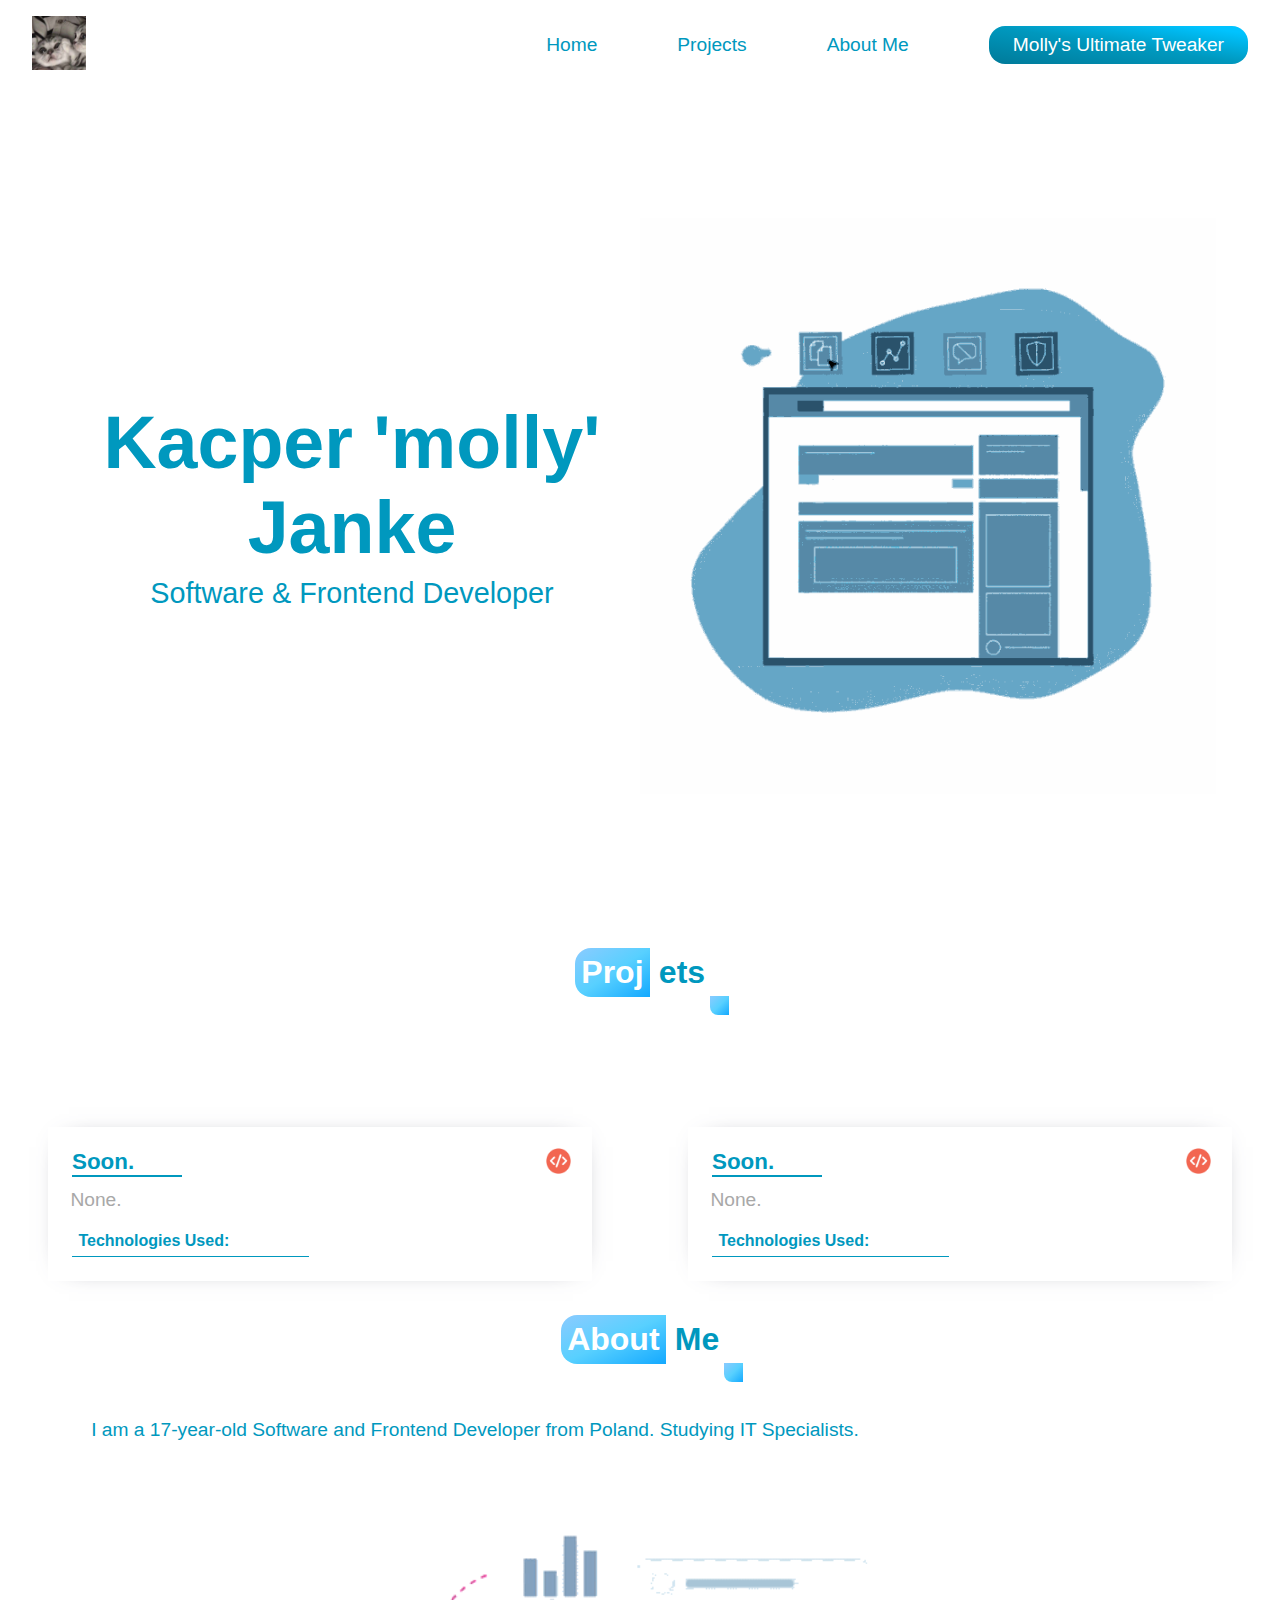
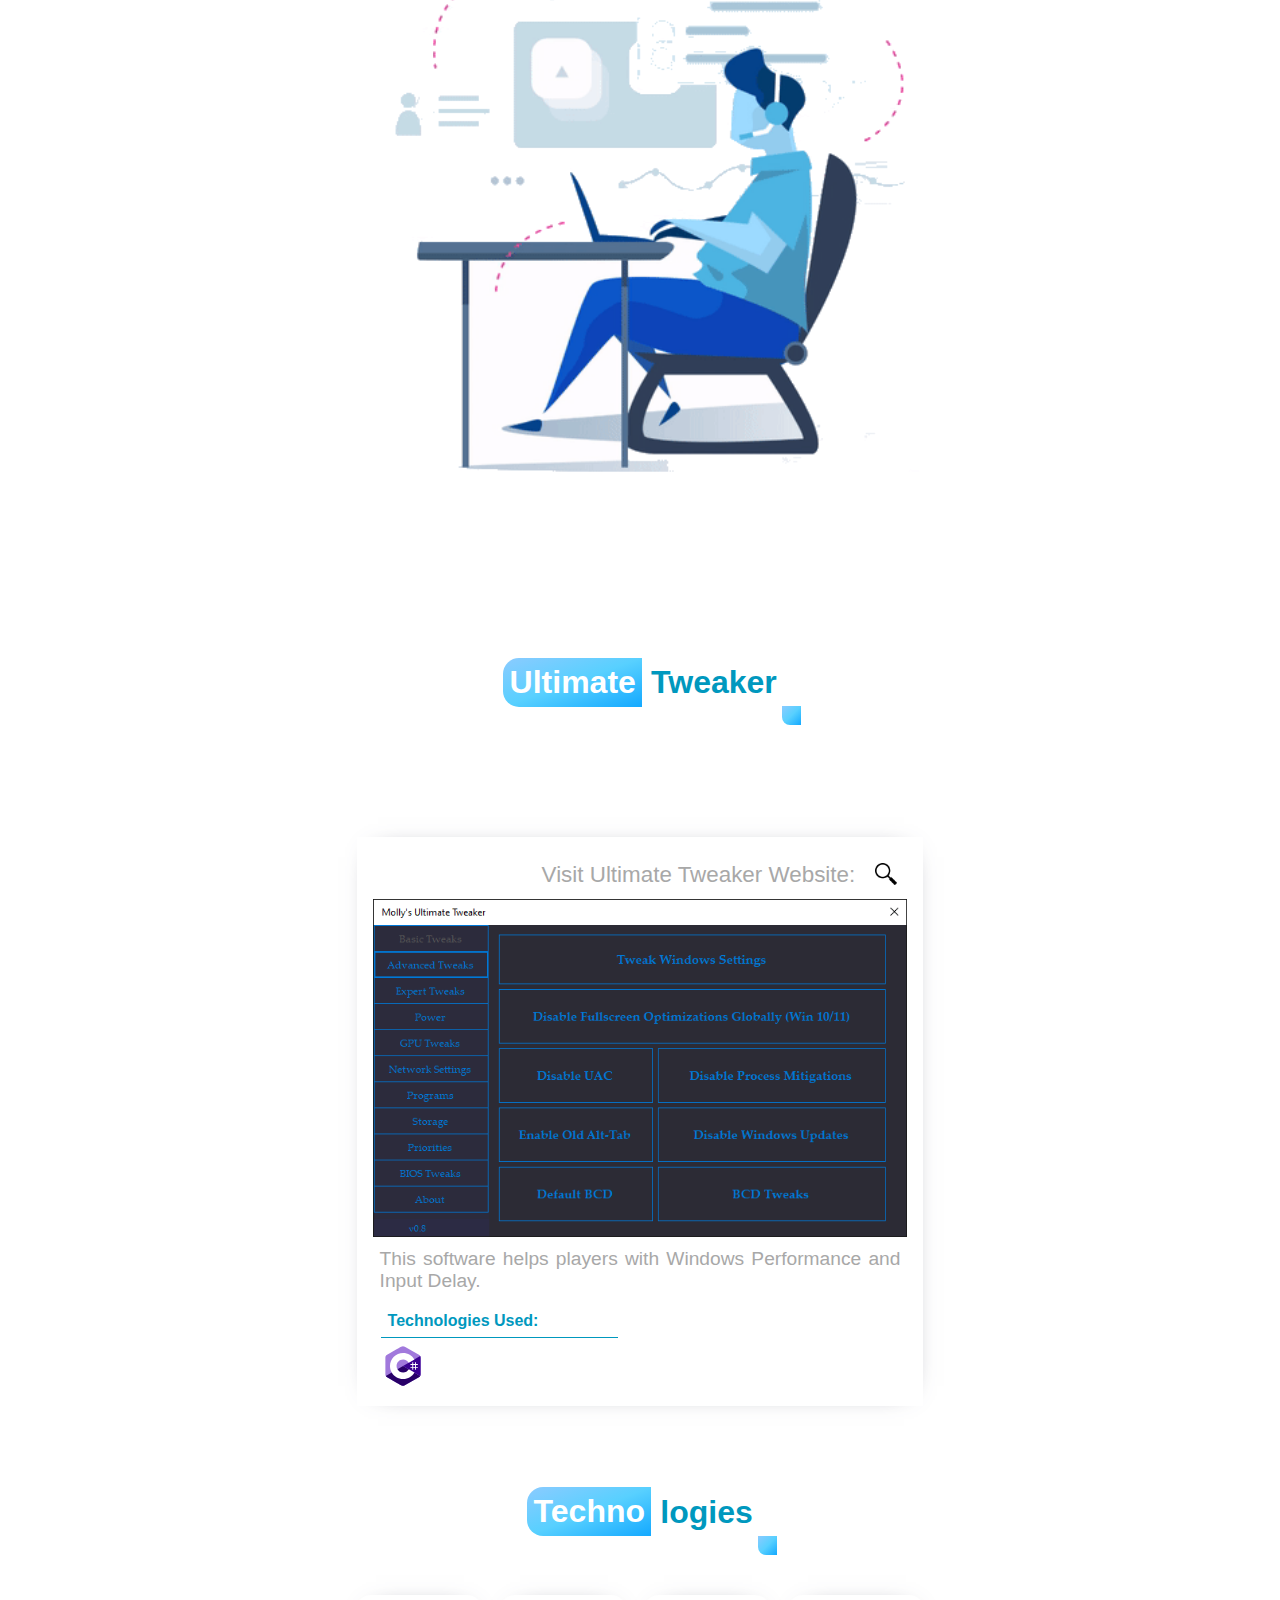
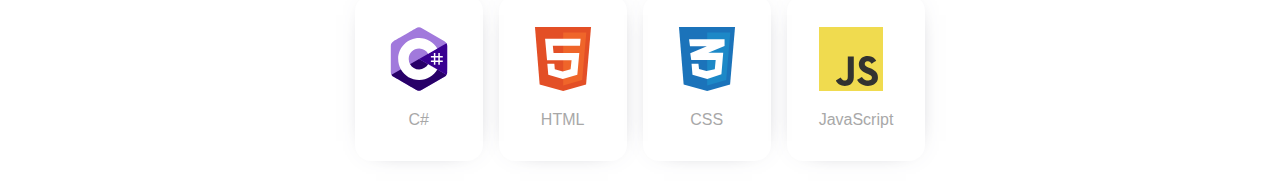
<file: index.html>
<!DOCTYPE html>
<html lang="en">
<head>
    <meta charset="UTF-8">
    <meta http-equiv="X-UA-Compatible" content="IE=edge">
    <meta name="viewport" content="width=device-width, initial-scale=1.0">
    <title>Navigation Tab</title>
    <script src="/assets/navigation.js"></script>
    <link rel="icon" href="/assets/icon.jpg">
</head>
<body>
    <script>
    homeNav();
    </script>
</body>
</html>
</file>
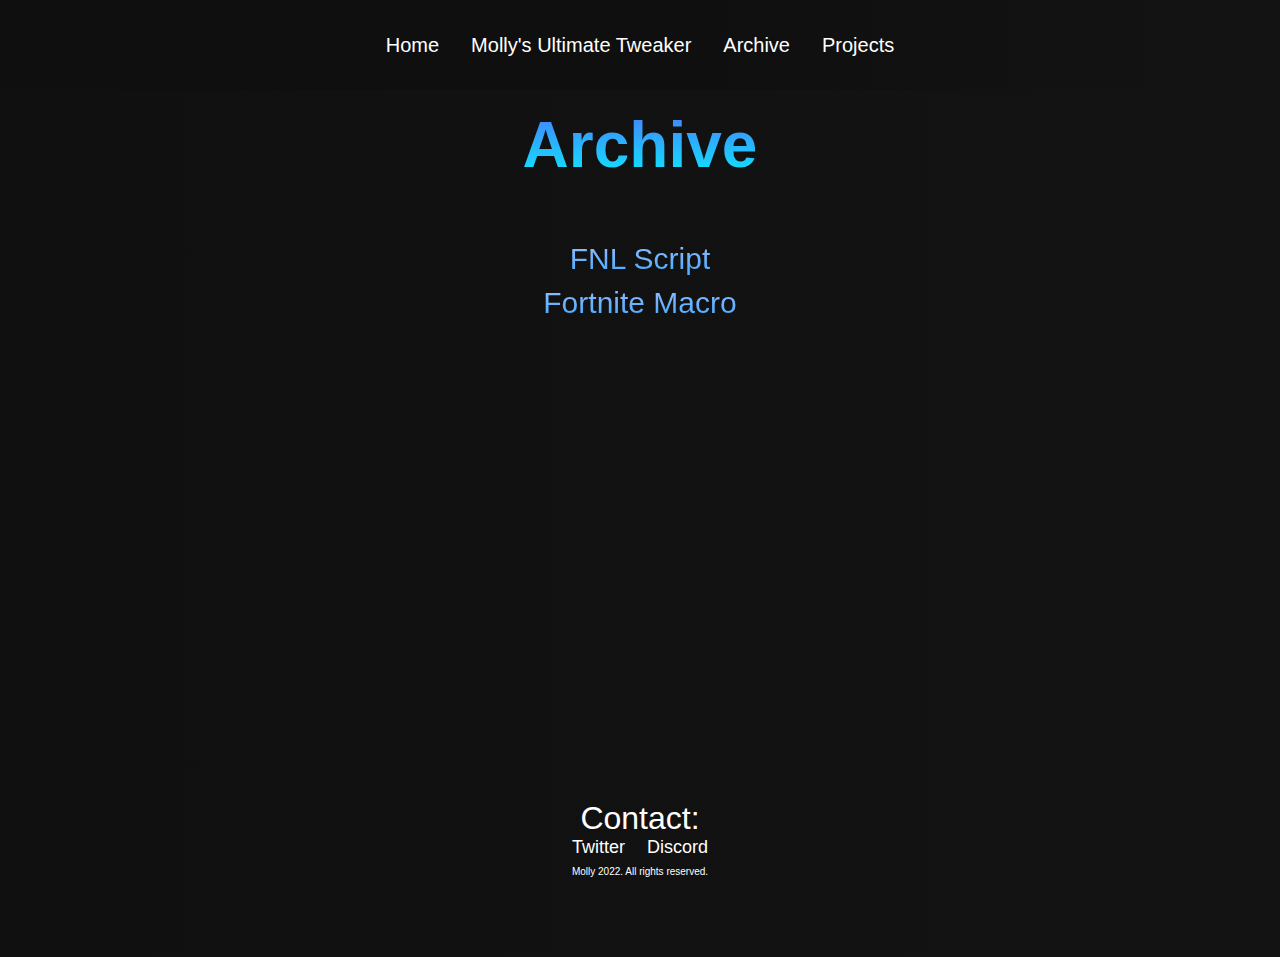
<file: archive/index.html>
<!DOCTYPE html>
<html lang="en">
<head>
    <meta charset="UTF-8">
    <meta http-equiv="X-UA-Compatible" content="IE=edge">
    <meta name="viewport" content="width=device-width, initial-scale=1.0">
    <title>Archive</title>
    <link rel="stylesheet" href="styles.css">
    <link rel="icon" href="/assets/icon.jpg">
    <script src="/assets/navigation.js"></script>
</head>
<body>
     <!-- navbar -->
     <nav class="navbar">
        <div class="navbar__containter">
        <ul class="navbar__menu">
            
            <li class="navbar__item">
                <button type="button" class="navbar__links" onclick="homeNav()">Home</button>
                <button type="button" class="navbar__links" onclick="mutNav()">Molly's Ultimate Tweaker</button>
                <button type="button" class="navbar__links" onclick="archiveNav()">Archive</button>
                <button type="button" class="navbar__links" onclick="projectsNav()">Projects</button>
            </li>
        </ul>
        </div>
    </nav>

    <!-- main -->
    <div class="main">
        <div class="main__container">
            <div class="main__content">
                <h9> </h9>
                <h1>Archive</h1>
            <div class="main__archive">
                <div class="archive__content">
                    <p class="przerwa"></p>
                    <button type="button" class="archive__links" onclick="fnsNav()">FNL Script</button>
                    <p class="przerwa1"></p>
                    <p><button type="button" class="archive__links" onclick="macroNav()">Fortnite Macro</button></p>
                    <p class="przerwa"></p>
                </div>
            </div>
                
            </div>
        </div>
    </div>
 <!-- Footer -->
    <div class="footer__container">
        <div class="footer__links">
            <p class="contact__text">Contact:</p>
            <div class="contact__links">
                <a href="https:\\www.twitter.com\7molly_" class="twitter">Twitter</a>
                <a href="https://discord.gg/j4vd6Db8wS" class="discord__server">Discord</a>
            </div>
            <div class="rights__container">
                <p class="website__rights">Molly 2022. All rights reserved.</p>
            </div>
        </div>
    </div>
</body>
</html>
</file>
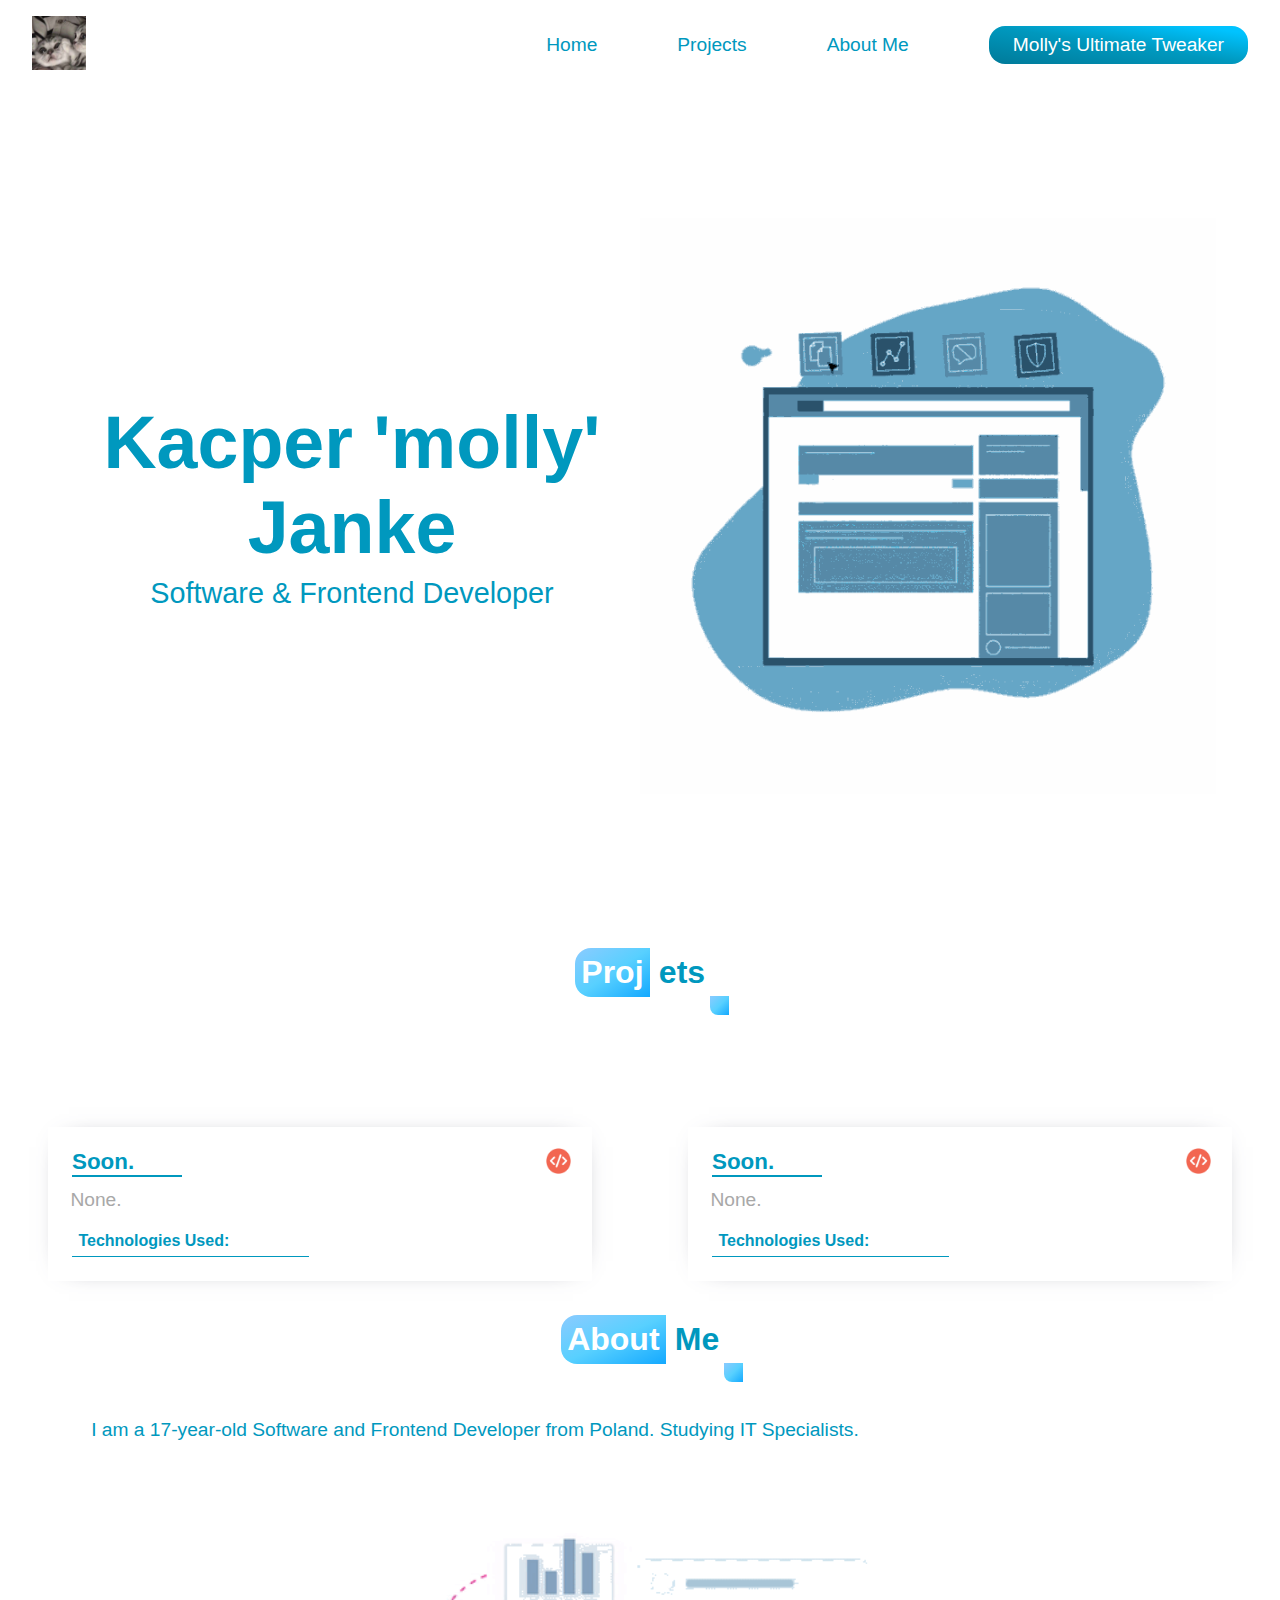
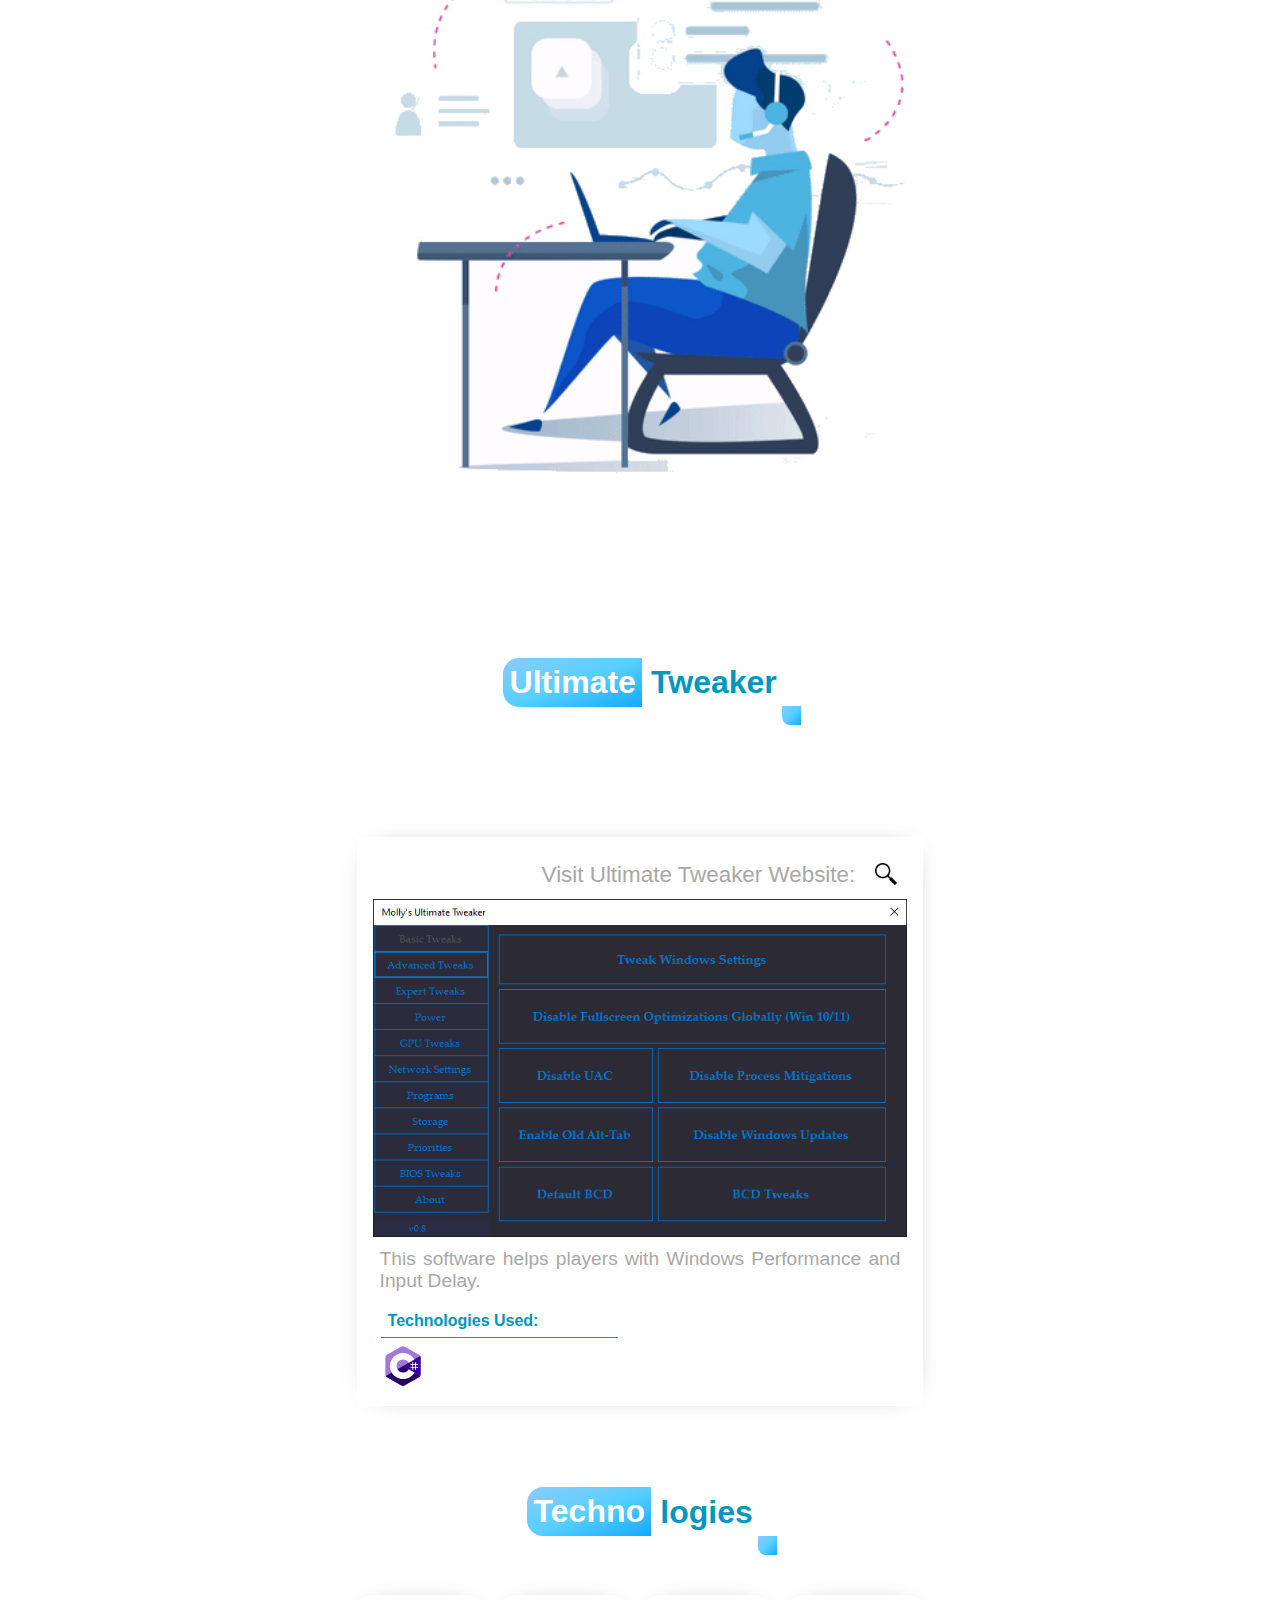
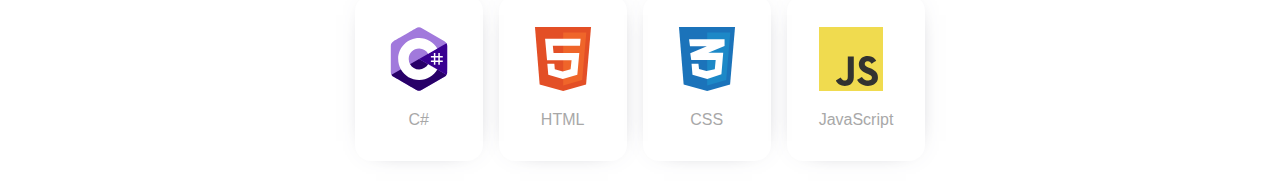
<file: home/index.html>
<!DOCTYPE html>
<html lang="en">
<head>
    <meta charset="UTF-8">
    <meta http-equiv="X-UA-Compatible" content="IE=edge">
    <meta name="viewport" content="width=device-width, initial-scale=1.0">
    <title>Home</title>
    <link rel="stylesheet" href="styles.css">
    <link rel="icon" href="/assets/icon.jpg">
    <script src = "/assets/navigation.js"></script>
</head>
<body>
    <!-- navbar -->
    <header>
        <div class="logo">
            <img src="/assets/icon.jpg" alt="icon_logo">
        </div>
        <ul class="menu">
            <li data-key="home" class="menu__link">Home</li>
            <li data-key="projects" class="menu__link">Projects</li>
            <li data-key="about" class="menu__link">About Me</li>
            <li data-key="tweaker" class="menu__link">Molly's Ultimate Tweaker</li>
            
        </ul>
        <button class="burger">
            <span></span>
            <span></span>
            <span></span>
        </button>
    </header>
    <!-- main -->
    <section class="home">
        <img class="home__image" src="/assets/images/responsive-website.gif" alt="responsive-website">
        <div class="home__content">
            <h1>Kacper 'molly' Janke</h1>
            <span>Software & Frontend Developer</span>
        </div>
        <div class="home__icons">

        </div>
    </section>

    <main class="projects">
        <div class="section__title">
            <p class="section__title__main">Proj</p>
            <span class="section__title__sub">ets</span>
        </div>
        <div class="projects__content">
            <div class="project__content__card">
                <div class="project__info">
                    <p class="project__name">Soon.</p>
                    <a href="/" class="project__link">
                        <img src="/assets/images/code_icon.jpg" alt="code_icon">
                    </a>
                </div>
                <p class="project__descripton">
                    None.
                </p>
                <div class="project__technologies">
                    <p class="technologies__title">Technologies Used:</p>
                </div>
            </div>
            <div class="project__content__card">
                <div class="project__info">
                    <p class="project__name">Soon.</p>
                    <a href="/" class="project__link">
                        <img src="/assets/images/code_icon.jpg" alt="code_icon">
                    </a>
                </div>
                <p class="project__descripton">
                    None.
                </p>
                <div class="project__technologies">
                    <p class="technologies__title">Technologies Used:</p>
                </div>
                
            </div>
        </div>
        
    </main>
    <!-- ABOUT -->
    <article class="about">
        <div class="section__title">
            <p class="section__title__main">About</p>
            <span class="section__title__sub">Me</span>
        </div>
        <div class="about__content">
        <p class="about__description">
            I am a 17-year-old Software and Frontend Developer from Poland. Studying IT Specialists.
        </p>
        <img src="/assets/images/aboutme.gif" alt="about_me">
    </div>
    </article>
    <!-- TWEAKER SECTION -->
    <article class="tweaker">
        <div class="section__title">
            <p class="section__title__main">Ultimate</p>
            <span class="section__title__sub">Tweaker</span>
        </div>
        <div class="tweaker__content">
            <div class="tweaker__content__card">
                <div class="tweaker__info">
                    <p class="tweaker__name">Visit Ultimate Tweaker Website:</p>
                    <a href="/" class="tweaker__link">
                        <img src="/assets/images/magnifier_logo.png" alt="magnifier_icon">
                    </a>
                </div>
                <img src="/assets/images/tweaker.gif" alt="tweaker_image">
                <p class="project__descripton">
                    This software helps players with Windows Performance and Input Delay.
                </p>
                <div class="tweaker__technologies">
                    <p class="technologies__title">Technologies Used:</p>
                    <img src="/assets/images/languages/csharp.svg" alt="csharp_image">
                </div>
            </div>
            
            

        </div>
    </article>
    <section class="technologies__container">
    <div class="section__title">
        <p class="section__title__main">Techno</p>
        <span class="section__title__sub">logies</span>
    </div>
    
    <section class="technologies__content">

        <div class="technologies__item">
            <img src="/assets/images/languages/csharp.svg" alt="csharp">
            <p class="technologies__item__title">C#</p>
        </div>
        <div class="technologies__item">
            <img src="/assets/images/languages/html.svg" alt="html">
            <p class="technologies__item__title">HTML</p>
        </div>
        <div class="technologies__item">
            <img src="/assets/images/languages/css.svg" alt="css">
            <p class="technologies__item__title">CSS</p>
        </div>
        <div class="technologies__item">
            <img src="/assets/images/languages/javascript.svg" alt="javascript">
            <p class="technologies__item__title">JavaScript</p>
        </div>
    </section>
</section>
    <script src="app.js"></script>
</body>
</html>
</file>
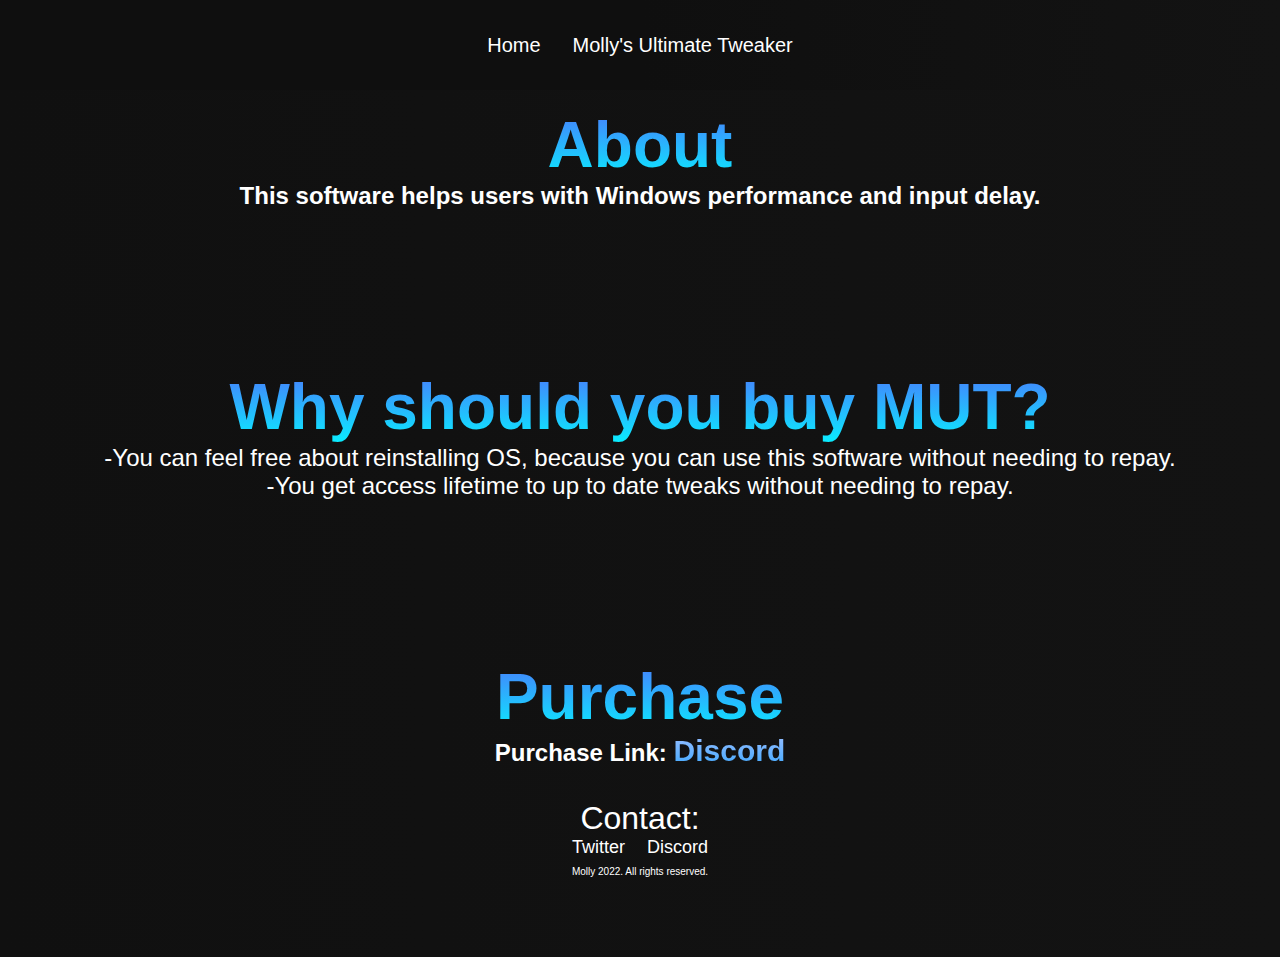
<file: Mollys-Ultimate-Tweaker/index.html>
<!DOCTYPE html>
<html lang="en">
<head>
    <meta charset="UTF-8">
    <meta http-equiv="X-UA-Compatible" content="IE=edge">
    <meta name="viewport" content="width=device-width, initial-scale=1.0">
    <title>Molly's Ultimate Tweaker</title>
    <link rel="stylesheet" href="mutstyles.css">
    <link rel="icon" href="/assets/icon.jpg">
    <script src="/assets/navigation.js"></script>
</head>
<body>
    <!-- navbar -->
    <nav class="navbar">
        
        <div class="navbar__containter">
        <ul class="navbar__menu">
            
            <li class="navbar__item">
                <button type="button"  class="navbar__links" onclick="homeNav()">Home</a>
                <button type="button" class="navbar__links" onclick="mutNav()">Molly's Ultimate Tweaker</a>
            </li>
        </ul>
        </div>
    </nav>
    <!-- main -->
    <div class="main">
        <div class="main__container">
            <div class="main__content">
                <h9> </h9>
                <h1>About</h1>
                <h2>This software helps users with Windows performance and input delay.</h2>
                <h3> </h3>
                <h6>Why should you buy MUT?</h6>
                <h7>-You can feel free about reinstalling OS, because you can use this software without needing to repay.</h7>
                <p><h8>-You get access lifetime to up to date tweaks without needing to repay.</h8> </p>
                <h3> </h3>
                <h4>Purchase</h4>
                <h5>Purchase Link: <a href="https://discord.gg/j4vd6Db8wS" class="purchase__Discord">Discord</a></h5>
                
            </div>
        </div>
    </div>
 <!-- Footer -->
    <div class="footer__container">
        <div class="footer__links">
            <p class="contact__text">Contact:</p>
            <div class="contact__links">
                <a href="https:\\www.twitter.com\7molly_" class="twitter">Twitter</a>
                <a href="https://discord.gg/j4vd6Db8wS" class="discord__server">Discord</a>
            </div>
            <div class="rights__container">
                <p class="website__rights">Molly 2022. All rights reserved.</p>
            </div>
        </div>
    </div>
</body>
</html>
</file>
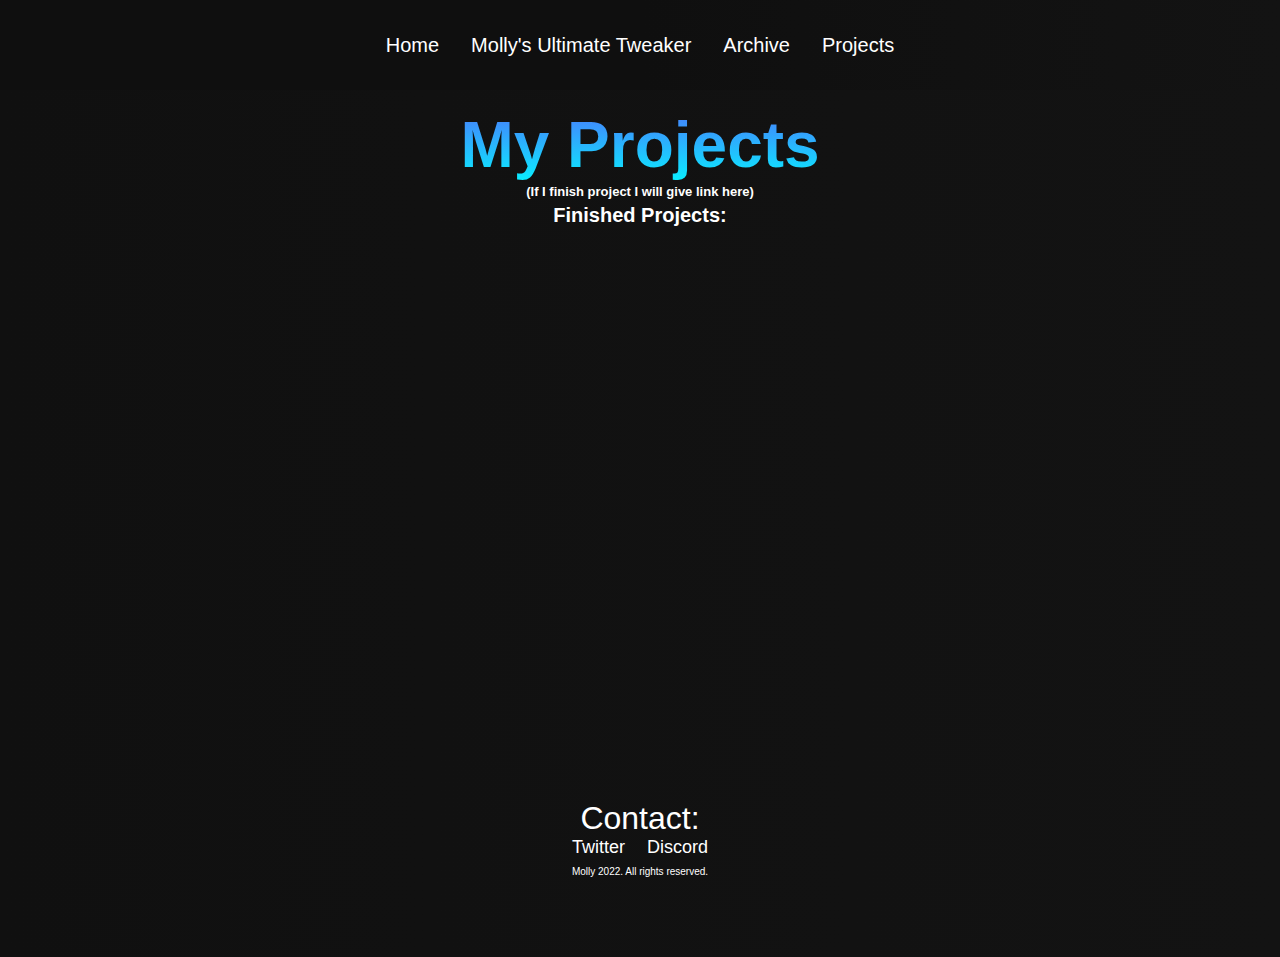
<file: projects/index.html>
<!DOCTYPE html>
<html lang="en">
<head>
    <meta charset="UTF-8">
    <meta http-equiv="X-UA-Compatible" content="IE=edge">
    <meta name="viewport" content="width=device-width, initial-scale=1.0">
    <title>Projects</title>
    <script src="/assets/navigation.js"></script>
    <link rel="stylesheet" href="style.css">
    <link rel="icon" href="/assets/icon.jpg">
</head>
<body>
    <!-- navbar -->
    <nav class="navbar">
        <div class="navbar__containter">
        <ul class="navbar__menu">
            
            <li class="navbar__item">
                <button type="button"  class="navbar__links" onclick="homeNav()">Home</button>
                <button type="button" class="navbar__links" onclick="mutNav()">Molly's Ultimate Tweaker</button>
                <button type="button" class="navbar__links" onclick="archiveNav()">Archive</button>
                <button type="button" class="navbar__links" onclick="projectsNav()">Projects</button>
            </li>
        </ul>
        </div>
    </nav>
    <!-- main -->
    <div class="main">
        <div class="main__container">
            <div class="main__content">
               <h9> </h9>
               <h1>My Projects</h1>
               <h4>(If I finish project I will give link here)</h4>
                <p><h2>Finished Projects:</h2></p>
               <div class="main__projects">
                <div class="projects__content">
                    <div class="projects__btns">
                        <p class="przerwa1"></p>
                        <button type="button" class="projects__links" onclick=""></button>
                        <p class="przerwa1"></p>
                        <p><button type="button" class="projects__links" onclick=""></button></p>
                        <p class="przerwa"></p>
                    </div>
                </div>
            </div>
        </div>
    </div>
    <!-- Footer --> 
    <div class="footer__container">
        <div class="footer__links">
            <p class="contact__text">Contact:</p>
            <div class="contact__links">
                <a href="https:\\www.twitter.com\7molly_" class="twitter">Twitter</a>
                <a href="https://discord.gg/j4vd6Db8wS" class="discord__server">Discord</a>
            </div>
            <div class="rights__container">
                <p class="website__rights">Molly 2022. All rights reserved.</p>
            </div>
        </div>
    </div>
</body>
</html>
</file>
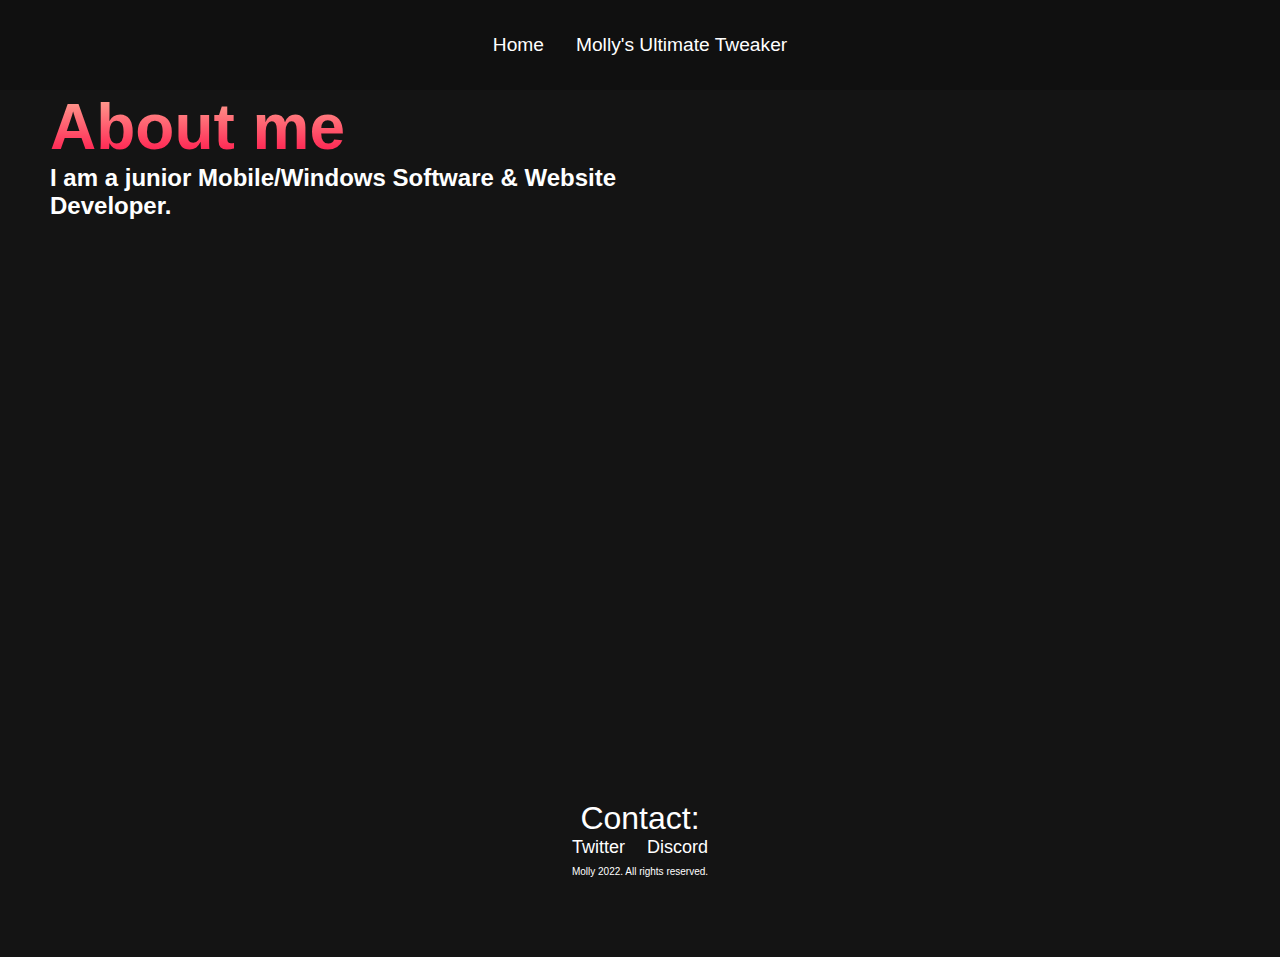
<file: test/index.html>
<!DOCTYPE html>
<html lang="en">
<head>
    <meta charset="UTF-8">
    <meta http-equiv="X-UA-Compatible" content="IE=edge">
    <meta name="viewport" content="width=device-width, initial-scale=1.0">
    <title>Molly's Website</title>
    <link rel="stylesheet" href="styles.css">
</head>
<body>
    <nav class="navbar">
        
        <div class="navbar__containter">
        <ul class="navbar__menu">
            
            <li class="navbar__item">
                <a href="index.html" class="navbar__links">Home</a>
                <a href="mut.html" class="navbar__links">Molly's Ultimate Tweaker</a>
            </li>
        </ul>
        </div>
    </nav>

    <div class="main">
        <div class="main__container">
            <div class="main__content">
                <h1>About me</h1>
                <h2>I am a junior Mobile/Windows Software & Website Developer.</h2>
            </div>
        </div>
    </div>

    <div class="footer__container">
        <div class="footer__links">
            <p class="contact__text">Contact:</p>
            <div class="contact__links">
                <a href="https:\\www.twitter.com\7molly_" class="twitter">Twitter</a>
                <a href="https://discord.gg/j4vd6Db8wS" class="discord__server">Discord</a>
            </div>
            <div class="rights__container">
                <p class="website__rights">Molly 2022. All rights reserved.</p>
            </div>
        </div>
    </div>
</body>
</html>
</file>
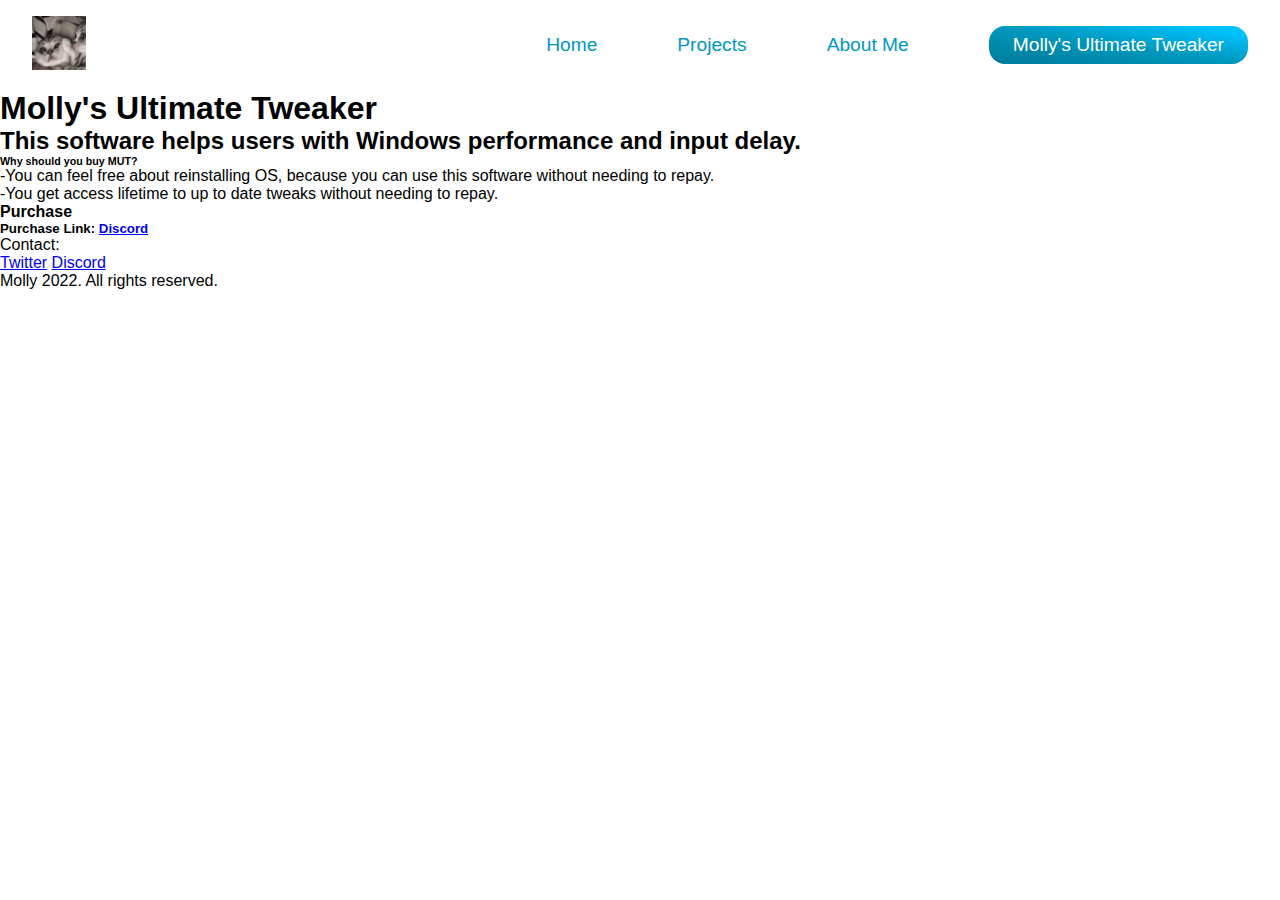
<file: ultimate-tweaker/index.html>
<!DOCTYPE html>
<html lang="en">
<head>
    <meta charset="UTF-8">
    <meta http-equiv="X-UA-Compatible" content="IE=edge">
    <meta name="viewport" content="width=device-width, initial-scale=1.0">
    <title>Molly's Ultimate Tweaker</title>
    <link rel="stylesheet" href="mutstyles.css">
    <link rel="icon" href="/assets/icon.jpg">
    <script src="/assets/navigation.js"></script>
</head>
<body>
    <!-- navbar -->
    <header>
        <div class="logo">
            <img src="/assets/icon.jpg" alt="icon_logo">
        </div>
        <ul class="menu">
            <li data-key="home" class="menu__link">Home</li>
            <li data-key="projects" class="menu__link">Projects</li>
            <li data-key="about" class="menu__link">About Me</li>
            <li data-key="tweaker" class="menu__link">Molly's Ultimate Tweaker</li>
            
        </ul>
        <button class="burger">
            <span></span>
            <span></span>
            <span></span>
        </button>
    </header>
    <!-- main -->
    <div class="main">
        <div class="main__container">
            <div class="main__content">
                <h9> </h9>
                <h1>Molly's Ultimate Tweaker</h1>
                <h2>This software helps users with Windows performance and input delay.</h2>
                <h3> </h3>
                <h6>Why should you buy MUT?</h6>
                <h7>-You can feel free about reinstalling OS, because you can use this software without needing to repay.</h7>
                <p><h8>-You get access lifetime to up to date tweaks without needing to repay.</h8> </p>
                <h3> </h3>
                <h4>Purchase</h4>
                <h5>Purchase Link: <a href="https://discord.gg/j4vd6Db8wS" class="purchase__Discord">Discord</a></h5>
                
            </div>
        </div>
    </div>
 <!-- Footer -->
    <div class="footer__container">
        <div class="footer__links">
            <p class="contact__text">Contact:</p>
            <div class="contact__links">
                <a href="https:\\www.twitter.com\7molly_" class="twitter">Twitter</a>
                <a href="https://discord.gg/j4vd6Db8wS" class="discord__server">Discord</a>
            </div>
            <div class="rights__container">
                <p class="website__rights">Molly 2022. All rights reserved.</p>
            </div>
        </div>
    </div>
</body>
</html>
</file>
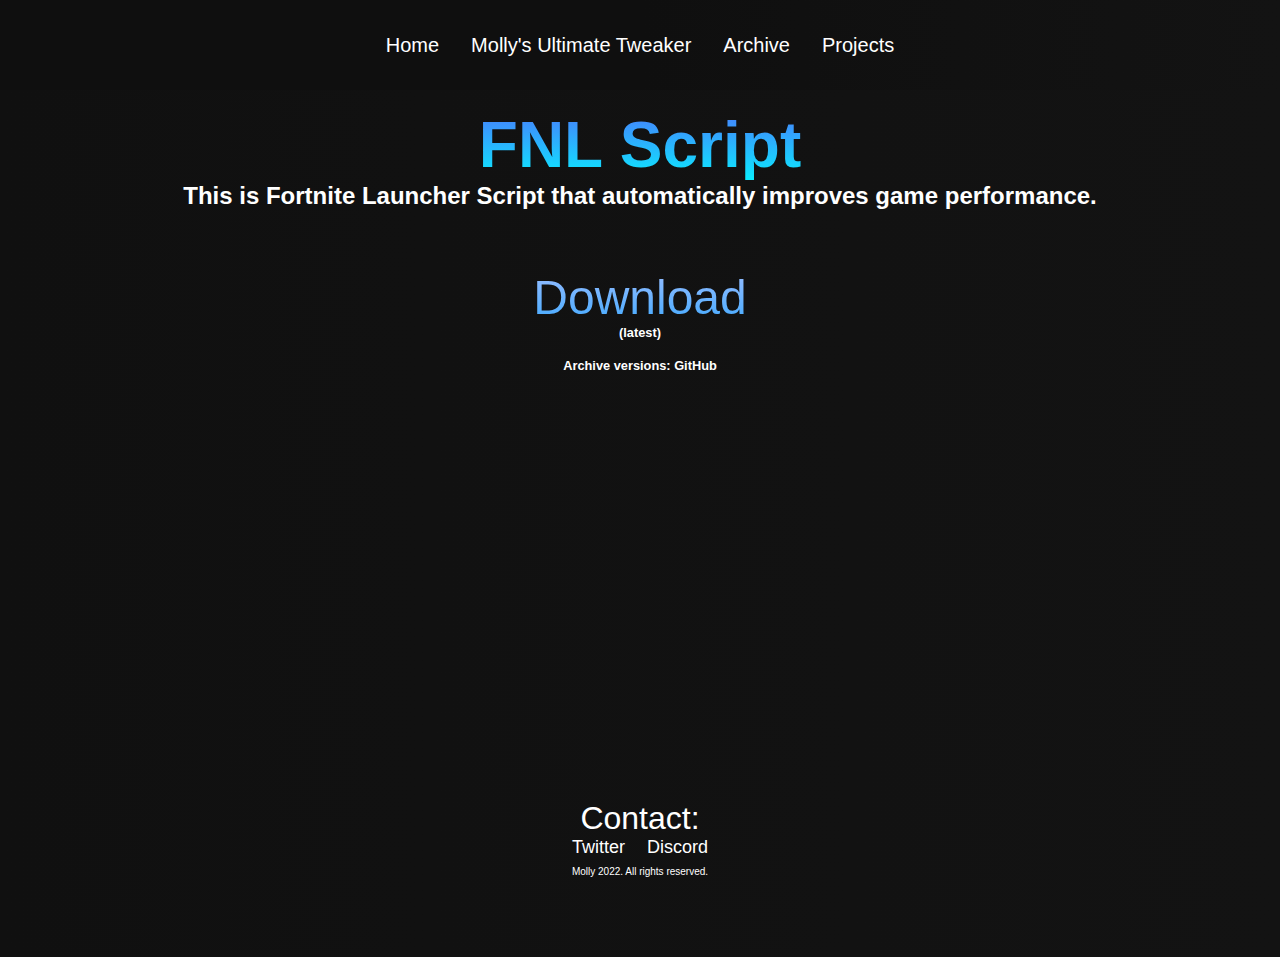
<file: archive/fnl/index.html>
<!DOCTYPE html>
<html lang="en">
<head>
    <meta charset="UTF-8">
    <meta http-equiv="X-UA-Compatible" content="IE=edge">
    <meta name="viewport" content="width=device-width, initial-scale=1.0">
    <title>FNL Script</title>
    <script src="/assets/navigation.js"></script>
    <script src="/assets/download.js"></script>
    <link rel="icon" href="/assets/icon.jpg">
    <link rel="stylesheet" href="/archive/styles.css">
</head>
<body>
        <!-- navbar -->
        <nav class="navbar">
            <div class="navbar__containter">
            <ul class="navbar__menu">
                
                <li class="navbar__item">
                    <button type="button" class="navbar__links" onclick="homeNav()">Home</button>
                    <button type="button" class="navbar__links" onclick="mutNav()">Molly's Ultimate Tweaker</button>
                    <button type="button" class="navbar__links" onclick="archiveNav()">Archive</button>
                    <button type="button" class="navbar__links" onclick="projectsNav()">Projects</button>
                </li>
            </ul>
            </div>
        </nav>
 <!-- main -->
 <div class="main">
    <div class="main__container">
        <div class="main__content">
            <h9> </h9>
            <h1>FNL Script</h1>
        <div class="main__archive">
            <div class="archive__fnl">
                <div class="fnl__content">
                <h2>This is Fortnite Launcher Script that automatically improves game performance.</h2>
                </div>
            </div>
            <div class="fnl__download">
                <p class="przerwa"></p>
                <button type="button" class="button__fnl" onclick="fnlDownload()">Download</button>
                <h2>(latest)</h2>
                <h9></h9>
                <h4>Archive versions: <a href="https://github.com/molly2k/FNL-Script/releases" class="fnl__archive">GitHub</a></h4>

            </div>
        </div>
            
        </div>
    </div>
</div>
<!-- Footer -->
<div class="footer__container">
    <div class="footer__links">
        <p class="contact__text">Contact:</p>
        <div class="contact__links">
            <a href="https:\\www.twitter.com\7molly_" class="twitter">Twitter</a>
            <a href="https://discord.gg/j4vd6Db8wS" class="discord__server">Discord</a>
        </div>
        <div class="rights__container">
            <p class="website__rights">Molly 2022. All rights reserved.</p>
        </div>
    </div>
</div>




</body>
</html>
</file>
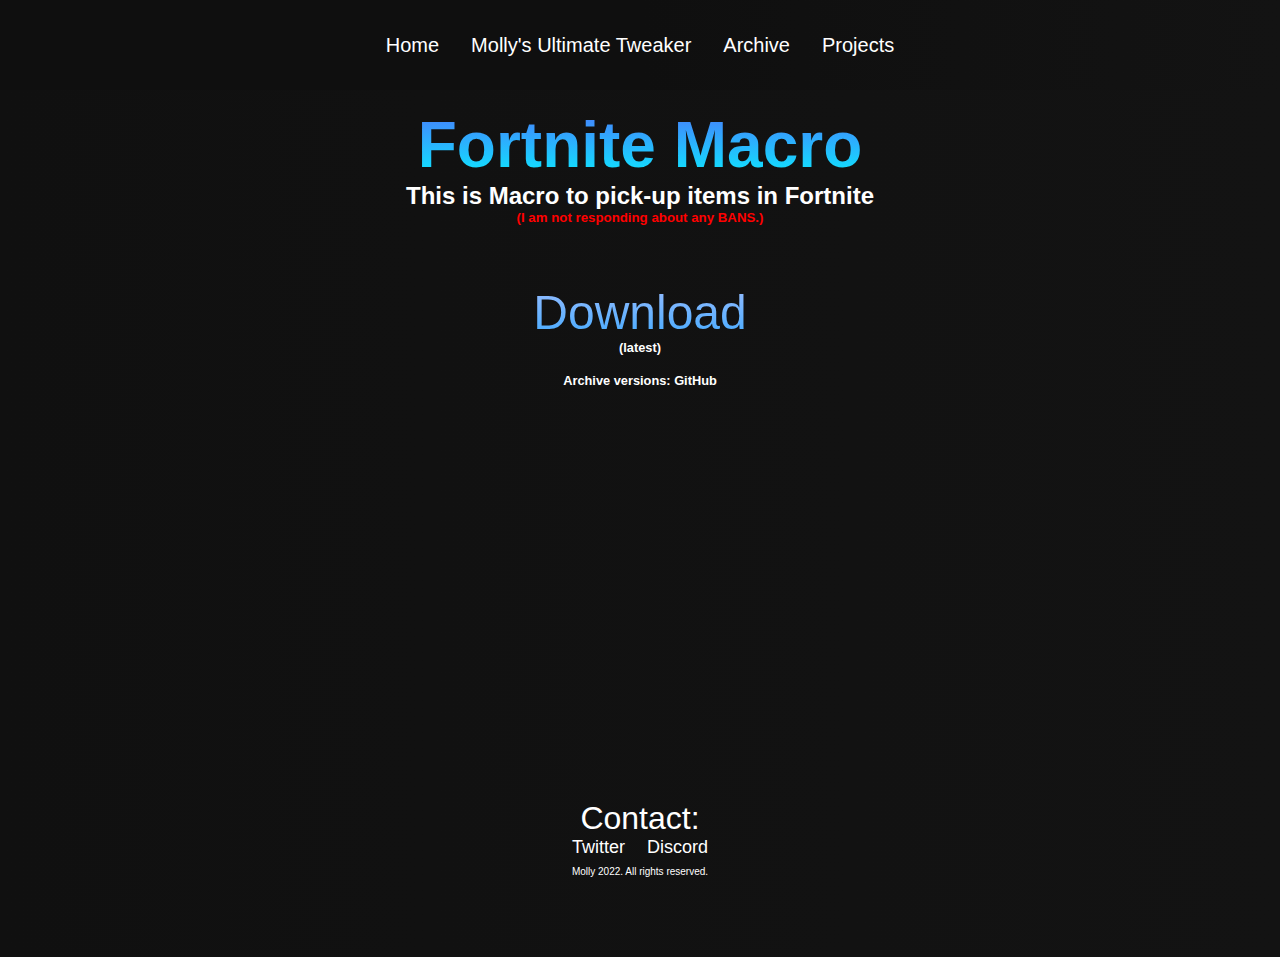
<file: archive/fnmacro/index.html>
<!DOCTYPE html>
<html lang="en">
<head>
    <meta charset="UTF-8">
    <meta http-equiv="X-UA-Compatible" content="IE=edge">
    <meta name="viewport" content="width=device-width, initial-scale=1.0">
    <title>Fortnite Macro</title>
    <script src="/assets/navigation.js"></script>
    <script src="/assets/download.js"></script>
    <link rel="icon" href="/assets/icon.jpg">
    <link rel="stylesheet" href="/archive/styles.css">
    
</head>
<body>
        <!-- navbar -->
        <nav class="navbar">
            <div class="navbar__containter">
            <ul class="navbar__menu">
                
                <li class="navbar__item">
                    <button type="button" class="navbar__links" onclick="homeNav()">Home</button>
                    <button type="button" class="navbar__links" onclick="mutNav()">Molly's Ultimate Tweaker</button>
                    <button type="button" class="navbar__links" onclick="archiveNav()">Archive</button>
                    <button type="button" class="navbar__links" onclick="projectsNav()">Projects</button>
                </li>
            </ul>
            </div>
        </nav>
 <!-- main -->
 <div class="main">
    <div class="main__container">
        <div class="main__content">
            <h9> </h9>
            <h1>Fortnite Macro</h1>
        <div class="main__archive">
            <div class="archive__fnl">
                <div class="fnl__content">
                <h2>This is Macro to pick-up items in Fortnite</h2>
                <h5>(I am not responding about any BANS.)</h5>
                </div>
            </div>
            <div class="fnl__download">
                <p class="przerwa"></p>
                <button type="button" class="button__fnl" onclick="macroDownload()">Download</button>
                <h2>(latest)</h2>
                <h9></h9>
                <h4>Archive versions: <a href="https://github.com/molly2k/FortniteMacro/releases/" class="fnl__archive">GitHub</a></h4>

            </div>
        </div>
            
        </div>
    </div>
</div>
<!-- Footer -->
<div class="footer__container">
    <div class="footer__links">
        <p class="contact__text">Contact:</p>
        <div class="contact__links">
            <a href="https:\\www.twitter.com\7molly_" class="twitter">Twitter</a>
            <a href="https://discord.gg/j4vd6Db8wS" class="discord__server">Discord</a>
        </div>
        <div class="rights__container">
            <p class="website__rights">Molly 2022. All rights reserved.</p>
        </div>
    </div>
</div>




</body>
</html>
</file>
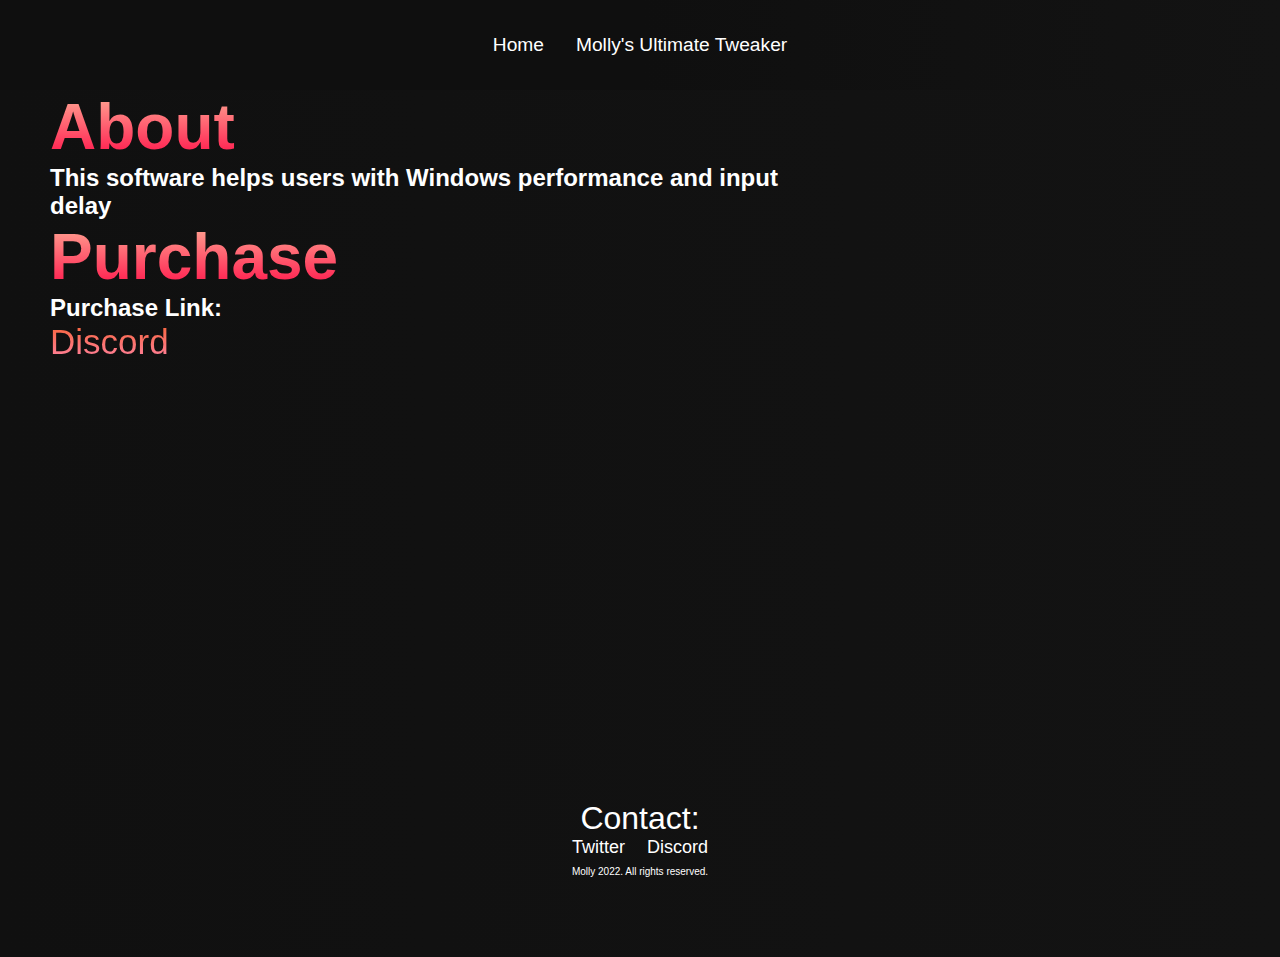
<file: mut.html>
<!DOCTYPE html>
<html lang="en">
<head>
    <meta charset="UTF-8">
    <meta http-equiv="X-UA-Compatible" content="IE=edge">
    <meta name="viewport" content="width=device-width, initial-scale=1.0">
    <title>Molly's Ultimate Tweaker</title>
    <link rel="stylesheet" href="mutstyles.css">
</head>
<body>
    <nav class="navbar">
        
        <div class="navbar__containter">
        <ul class="navbar__menu">
            
            <li class="navbar__item">
                <a href="index.html" class="navbar__links">Home</a>
                <a href="mut.html" class="navbar__links">Molly's Ultimate Tweaker</a>
            </li>
        </ul>
        </div>
    </nav>

    <div class="main">
        <div class="main__container">
            <div class="main__content">
                <h1>About</h1>
                <h2>This software helps users with Windows performance and input delay</h2>
                <h3>Purchase</h3>
                <h4>Purchase Link:</h4>
                <a href="https://discord.gg/j4vd6Db8wS" class="purchase__Discord">Discord</a>
            </div>
        </div>
    </div>

    <div class="footer__container">
        <div class="footer__links">
            <p class="contact__text">Contact:</p>
            <div class="contact__links">
                <a href="https:\\www.twitter.com\7molly_" class="twitter">Twitter</a>
                <a href="https://discord.gg/j4vd6Db8wS" class="discord__server">Discord</a>
            </div>
            <div class="rights__container">
                <p class="website__rights">Molly 2022. All rights reserved.</p>
            </div>
        </div>
    </div>
</body>
</html>
</file>
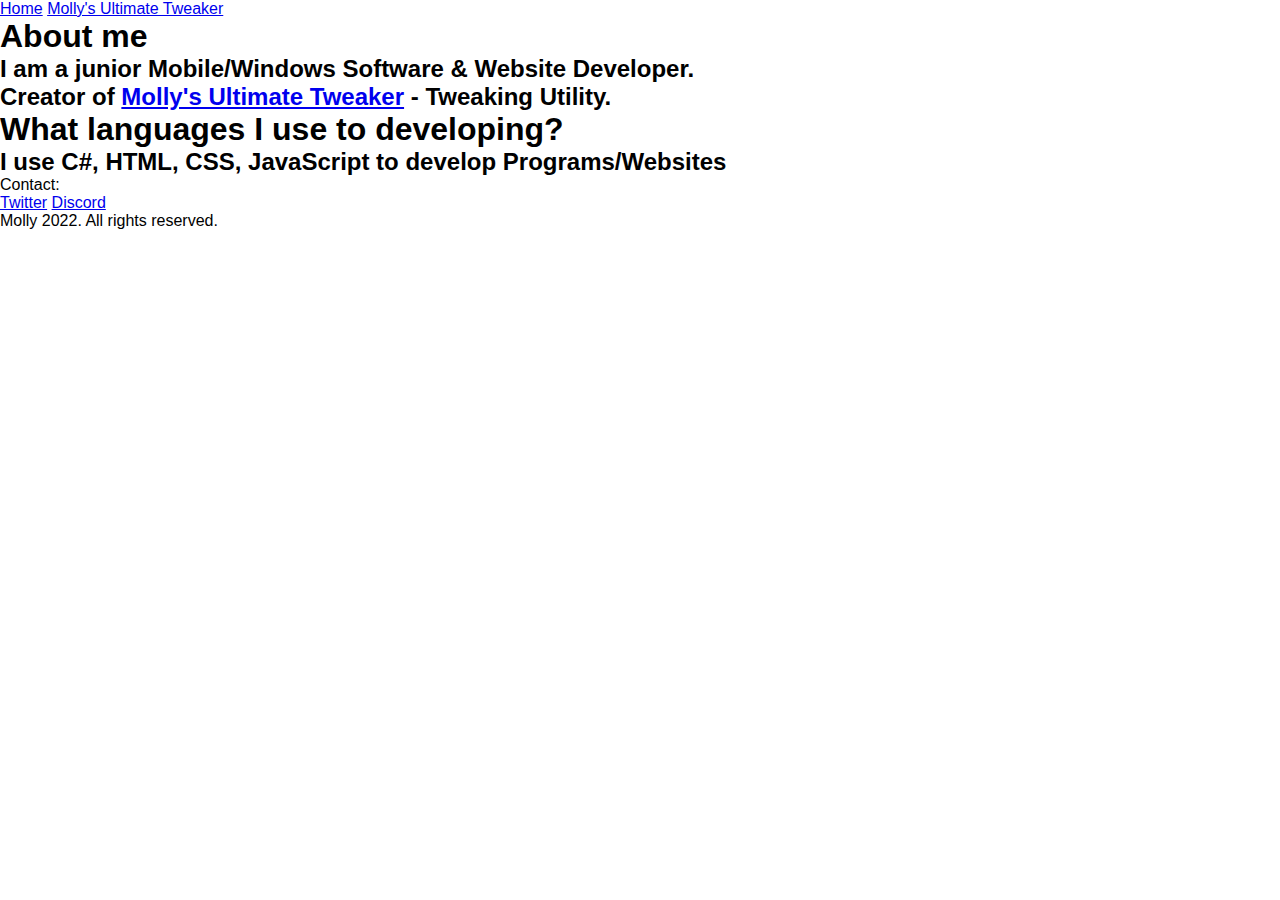
<file: home/home.html>
<!DOCTYPE html>
<html lang="en">
<head>
    <meta charset="UTF-8">
    <meta http-equiv="X-UA-Compatible" content="IE=edge">
    <meta name="viewport" content="width=device-width, initial-scale=1.0">
    <title>Molly's Website</title>
    <link rel="stylesheet" href="styles.css">
    <link rel="icon" href="/assets/icon.jpg">
</head>
<body>
    <nav class="navbar">
        
        <div class="navbar__containter">
        <ul class="navbar__menu">
            
            <li class="navbar__item">
                <a href="/home/home.html" class="navbar__links">Home</a>
                <a href="/Mollys-Ultimate-Tweaker/mut.html" class="navbar__links">Molly's Ultimate Tweaker</a>
            </li>
        </ul>
        </div>
    </nav>

    <div class="main">
        <div class="main__container">
            <div class="main__content">
                <h9> </h9>
                <h1>About me</h1>
                <h2>I am a junior Mobile/Windows Software & Website Developer.</h2>
                <h2>
                    Creator of 
                    <a href="/Mollys-Ultimate-Tweaker/index.html" class="main__mut-link">Molly's Ultimate Tweaker</a>
                     - Tweaking Utility.
                </h2>
                <h3> </h3>
                <h1>What languages I use to developing?</h1>
                <h4> </h4>
                <h2>I use C#, HTML, CSS, JavaScript to develop Programs/Websites</h2>

            </div>
        </div>
    </div>

    <div class="footer__container">
        <div class="footer__links">
            <p class="contact__text">Contact:</p>
            <div class="contact__links">
                <a href="https:\\www.twitter.com\7molly_" class="twitter">Twitter</a>
                <a href="https://discord.gg/j4vd6Db8wS" class="discord__server">Discord</a>
            </div>
            <div class="rights__container">
                <p class="website__rights">Molly 2022. All rights reserved.</p>
            </div>
        </div>
    </div>
</body>
</html>
</file>
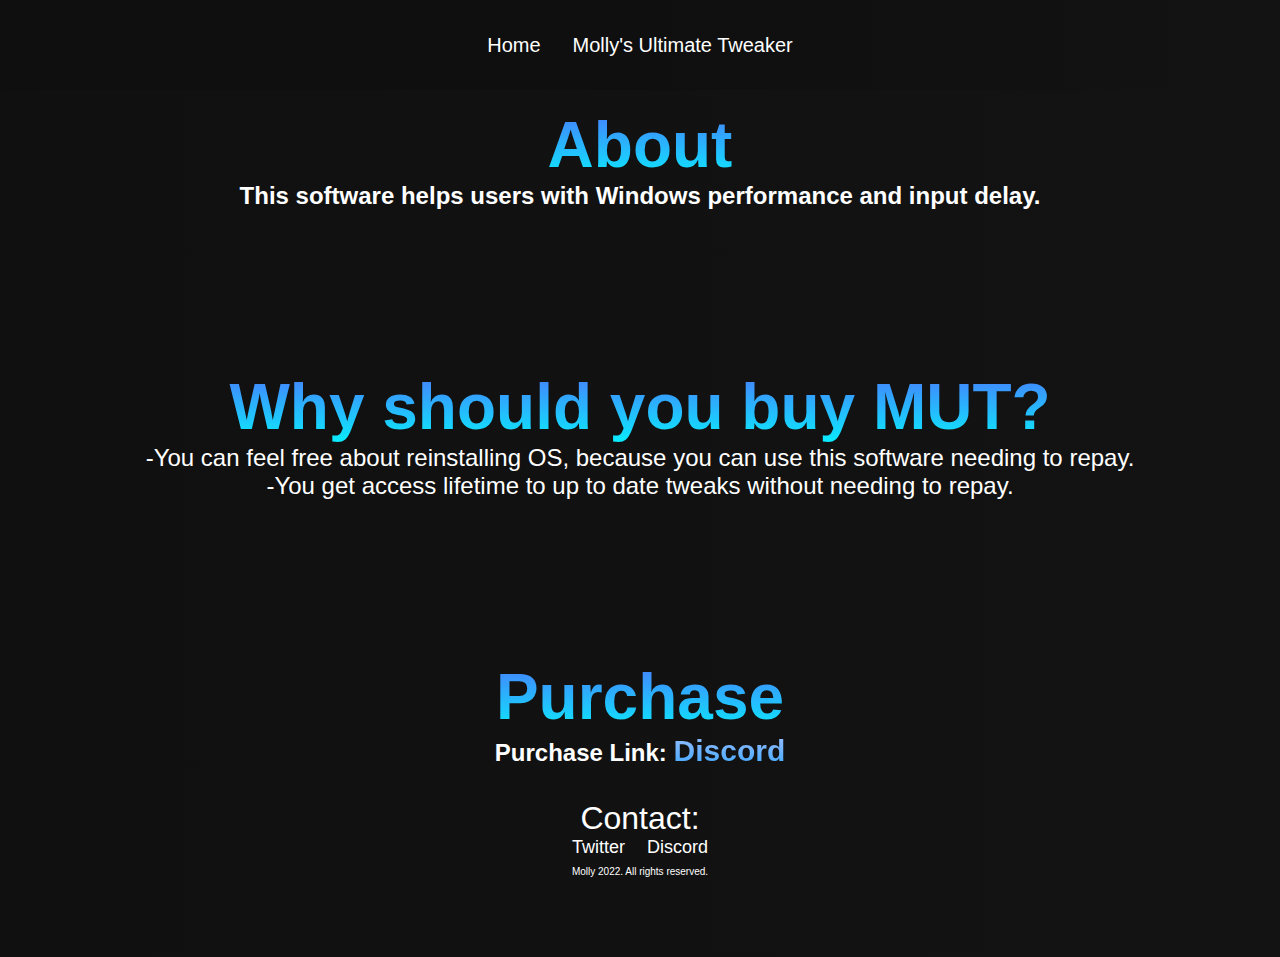
<file: Mollys-Ultimate-Tweaker/mut.html>
<!DOCTYPE html>
<html lang="en">
<head>
    <meta charset="UTF-8">
    <meta http-equiv="X-UA-Compatible" content="IE=edge">
    <meta name="viewport" content="width=device-width, initial-scale=1.0">
    <title>Molly's Ultimate Tweaker</title>
    <link rel="stylesheet" href="mutstyles.css">
    <link rel="icon" href="/assets/icon.jpg">
</head>
<body>
    <nav class="navbar">
        
        <div class="navbar__containter">
        <ul class="navbar__menu">
            
            <li class="navbar__item">
                <a href="/home/home.html" class="navbar__links">Home</a>
                <a href="/Mollys-Ultimate-Tweaker/mut.html" class="navbar__links">Molly's Ultimate Tweaker</a>
            </li>
        </ul>
        </div>
    </nav>

    <div class="main">
        <div class="main__container">
            <div class="main__content">
                <h9> </h9>
                <h1>About</h1>
                <h2>This software helps users with Windows performance and input delay.</h2>
                <h3> </h3>
                <h6>Why should you buy MUT?</h6>
                <h7>-You can feel free about reinstalling OS, because you can use this software needing to repay.</h7>
                <p><h8>-You get access lifetime to up to date tweaks without needing to repay.</h8> </p>
                <h3> </h3>
                <h4>Purchase</h4>
                <h5>Purchase Link: <a href="https://discord.gg/j4vd6Db8wS" class="purchase__Discord">Discord</a></h5>
                
            </div>
        </div>
    </div>

    <div class="footer__container">
        <div class="footer__links">
            <p class="contact__text">Contact:</p>
            <div class="contact__links">
                <a href="https:\\www.twitter.com\7molly_" class="twitter">Twitter</a>
                <a href="https://discord.gg/j4vd6Db8wS" class="discord__server">Discord</a>
            </div>
            <div class="rights__container">
                <p class="website__rights">Molly 2022. All rights reserved.</p>
            </div>
        </div>
    </div>
</body>
</html>
</file>
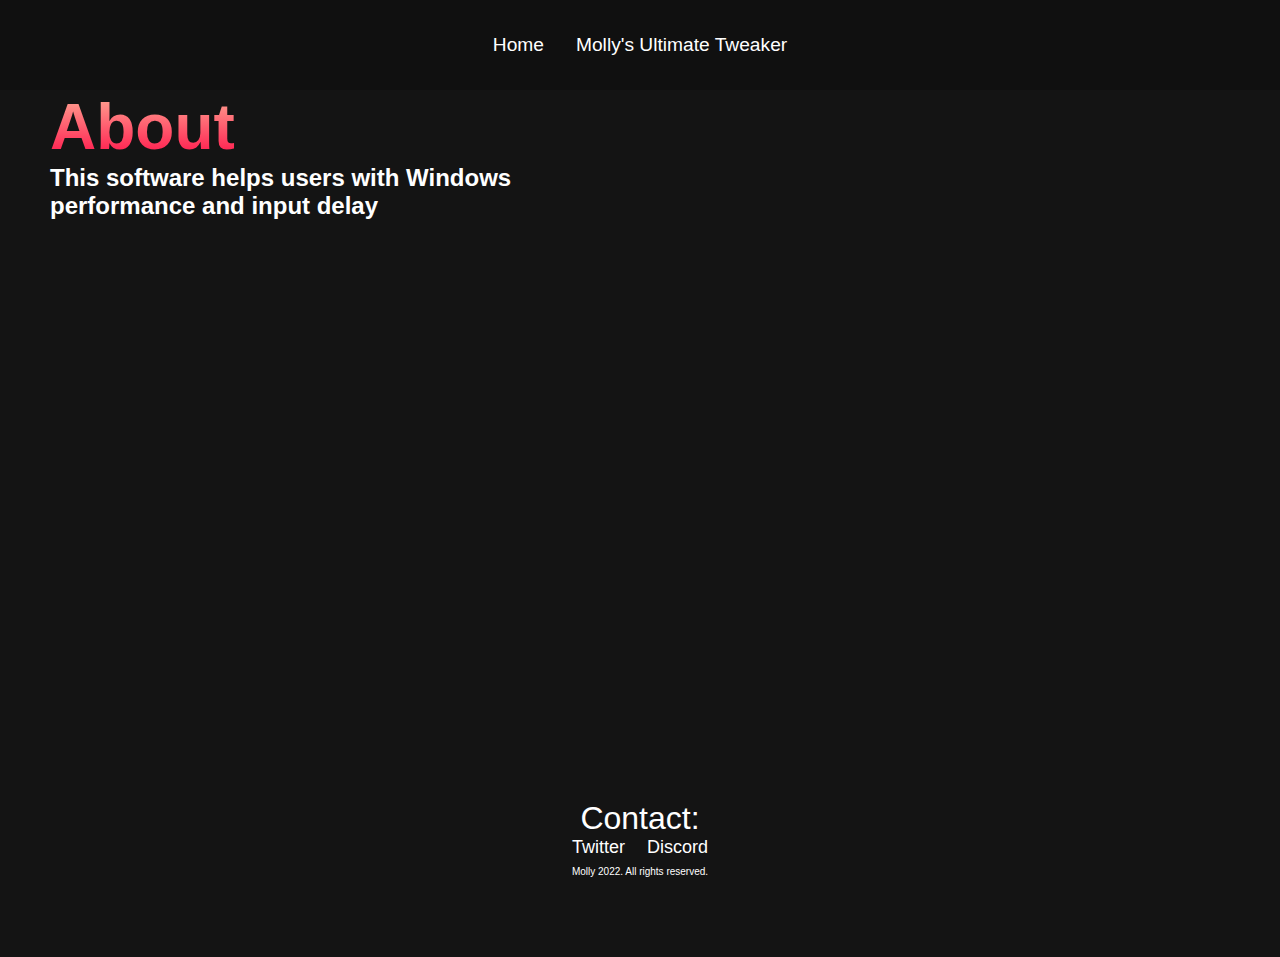
<file: test/mut.html>
<!DOCTYPE html>
<html lang="en">
<head>
    <meta charset="UTF-8">
    <meta http-equiv="X-UA-Compatible" content="IE=edge">
    <meta name="viewport" content="width=device-width, initial-scale=1.0">
    <title>Molly's Ultimate Tweaker</title>
    <link rel="stylesheet" href="mutstyles.css">
</head>
<body>
    <nav class="navbar">
        
        <div class="navbar__containter">
        <ul class="navbar__menu">
            
            <li class="navbar__item">
                <a href="index.html" class="navbar__links">Home</a>
                <a href="mut.html" class="navbar__links">Molly's Ultimate Tweaker</a>
            </li>
        </ul>
        </div>
    </nav>

    <div class="main">
        <div class="main__container">
            <div class="main__content">
                <h1>About</h1>
                <h2>This software helps users with Windows performance and input delay</h2>
            </div>
        </div>
    </div>

    <div class="footer__container">
        <div class="footer__links">
            <p class="contact__text">Contact:</p>
            <div class="contact__links">
                <a href="https:\\www.twitter.com\7molly_" class="twitter">Twitter</a>
                <a href="https://discord.gg/j4vd6Db8wS" class="discord__server">Discord</a>
            </div>
            <div class="rights__container">
                <p class="website__rights">Molly 2022. All rights reserved.</p>
            </div>
        </div>
    </div>
</body>
</html>
</file>
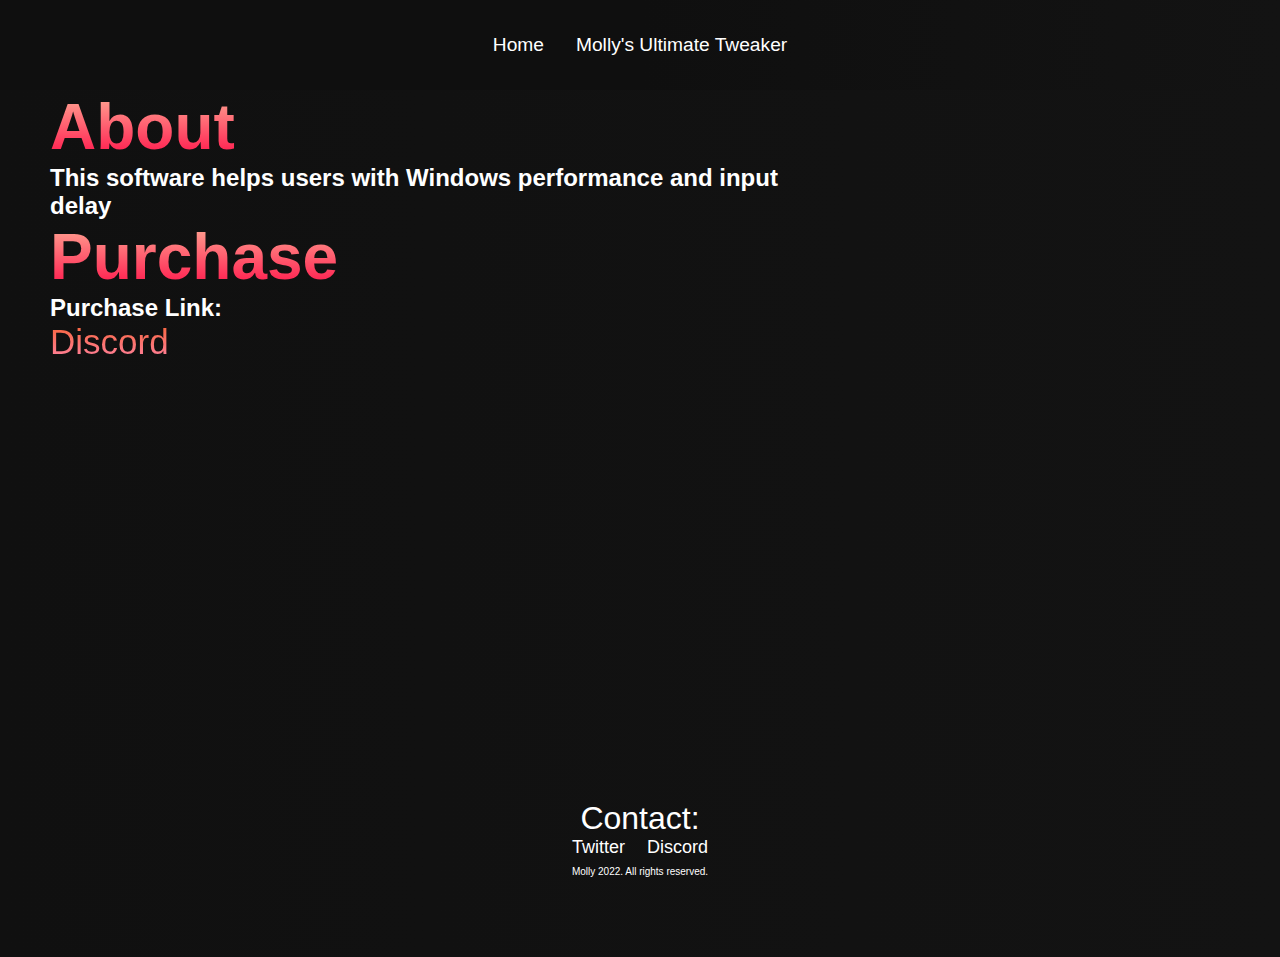
<file: home/Mollys-Ultimate-Tweaker/mut.html>
<!DOCTYPE html>
<html lang="en">
<head>
    <meta charset="UTF-8">
    <meta http-equiv="X-UA-Compatible" content="IE=edge">
    <meta name="viewport" content="width=device-width, initial-scale=1.0">
    <title>Molly's Ultimate Tweaker</title>
    <link rel="stylesheet" href="mutstyles.css">
    <script>navigation.js</script>
</head>
<body>
    <nav class="navbar">
        
        <div class="navbar__containter">
        <ul class="navbar__menu">
            
            <li class="navbar__item">
                <a href="/home/index.html" class="navbar__links">Home</a>
                <a href="/" class="navbar__links" >Molly's Ultimate Tweaker</a>
            </li>
        </ul>
        </div>
    </nav>

    <div class="main">
        <div class="main__container">
            <div class="main__content">
                <h1>About</h1>
                <h2>This software helps users with Windows performance and input delay</h2>
                <h3>Purchase</h3>
                <h4>Purchase Link:</h4>
                <a href="https://discord.gg/j4vd6Db8wS" class="purchase__Discord">Discord</a>
            </div>
        </div>
    </div>

    <div class="footer__container">
        <div class="footer__links">
            <p class="contact__text">Contact:</p>
            <div class="contact__links">
                <a href="https:\\www.twitter.com\7molly_" class="twitter">Twitter</a>
                <a href="https://discord.gg/j4vd6Db8wS" class="discord__server">Discord</a>
            </div>
            <div class="rights__container">
                <p class="website__rights">Molly 2022. All rights reserved.</p>
            </div>
        </div>
    </div>
</body>
</html>
</file>
<file: archive/styles.css>
* {
    box-sizing: border-box;
    margin: 0;
    padding: 0;
    font-family: 'Kumbh Sans', sans-serif;
}

.navbar {
    background-image: linear-gradient(to right, #0f0f0f 50%, #131313 100%);
    height: 90px;
    display: flex;
    justify-content: center;
    align-items: center;
    font-size: 1.2rem;
    position: sticky;
    top: 0;
    z-index: 999;
}

.navbar__container {
    display: flex;
    justify-content: space-between;
    height: 80px;
    z-index: 1;
    width: 100%;
    max-width: 1300px;
    margin: 0 auto;
    padding: 0 50px;
}


.fa-gem {
    margin-right: 0.5rem;
}

.navbar__menu {
    align-items: center;
    justify-content: space-between;
    display: flex;
    align-items: center;
    list-style: none;
    text-align: center;
}

.navbar__item {
    display: flex;
    justify-content: space-between;
    height: 50px;
}

.navbar__links {
    color: #fff;
    display: flex;
    background-color: transparent;
    border: none;
    font-size: 20px;
    align-items: center;
    justify-content: center;
    text-decoration: none;
    padding: 0 1rem;
    height: 100%;
    cursor: pointer;
}

.navbar__links:hover {
    color: #77d4ff;
    transition: all 0.3s ease;
}

.main {
    background-image: linear-gradient(to right, #101010 0%, #131313 100%);
}

.main__container {
    display: grid;
    grid-template-columns: 5fr 0fr;
    align-items: flex-start;
    text-align: center;
    justify-self: center;
    margin: 50 auto;
    height: 70vh;
    z-index: 1;
    width: 100%;
    max-width: 3500px;
    padding: 0 50px;
}

.footer__container {
    background-image: linear-gradient(to right, #101010 0%, #131313 100%);
    padding: 5rem 0;
    display: flex;
    flex-direction: column;
    justify-content: center;
    align-items: center;
}

.rights__container {
    display: flex;
    justify-content: center;
    align-items: center;
    color: #fff;
    font-size: 10px;
}

.contact__links a {
    
    color: #fff;
    text-decoration: none;
    margin-bottom: 0.5rem;
}

.contact__links {
    font-size: 18px;
    justify-content: space-between;
    display: flex;
    width: 100%;
}

.contact__links a:hover {
    color: #77d4ff;;
    transition: all 0.2s ease;

}

.contact__text {
    color: #fff;
    font-size: 2rem;
    justify-content: center;
    text-align: center;
    display: flex;
}

.main__content h9 {
    justify-content: center;
    padding: 20px 20px;
}

.main__content h1 {
    font-size: 4rem;
    background-color: #77d4ff;
    background-image: linear-gradient(to top, #08efff 0%, #4a7afc 100%);
    background-size: 100%;
    -webkit-background-clip: text;
    -webkit-text-fill-color: transparent;
    -moz-text-fill-color: transparent;
}

.archive__content {
    align-items: center;
    justify-content: center;
    font-size: 30px;
    
}

.archive__links {
    font-size: 30px;
    background-color: #77d4ff;
    background-image: linear-gradient(to top, #41aaff 0%, #99bdff 100%);
    background-size: 100%;
    -webkit-background-clip: text;
    -webkit-text-fill-color: transparent;
    -moz-text-fill-color: transparent;
    border: none;
    cursor: pointer;
}

.archive__links:hover {
    background-image: none;
    background-color: #fff;
    transition: all 0.5s ease;
}

.przerwa {
    justify-content: center;
    padding: 30px 30px;
}

.przerwa1 {
    justify-content: center;
    padding: 5px 5px;
}

.main__content h3 {
    color: #fff;
    font-size: 3rem;
}

.fnl__content h2{
    color: #fff;
}

.button__fnl {
    font-size: 3rem;
    background-color: #77d4ff;
    background-image: linear-gradient(to top, #41aaff 0%, #99bdff 100%);
    background-size: 100%;
    -webkit-background-clip: text;
    -webkit-text-fill-color: transparent;
    -moz-text-fill-color: transparent;
    border: none;
    cursor: pointer;
}

.button__fnl:hover {
    background-image: none;
    background-color: #fff;
    transition: all 0.2s ease;

}

.fnl__download h2 {
    color: #fff;
    font-size: 0.8rem;
}

.fnl__download h4 {
    color: #fff;
    font-size: 0.8rem;
}

.fnl__archive {
    color: #fff;
    text-decoration: none;
    margin-bottom: 0.5rem;
}

.fnl__archive:hover {
    color: #77d4ff;
    transition: all 0.2s ease;
}

.fnl__content h5 {
    color: red;
}

@media screen and (max-width: 960px) {
    .main__container {
        height: 1000px;
    }
}
</file>
<file: home/styles.css>
* {
    box-sizing: border-box;
    margin: 0;
    padding: 0;
    font-family: 'Kumbh Sans', sans-serif;
}

:root {

    --White: #fff;
    --main_color: linear-gradient(
        to left bottom,
        #00c3ff 10%, 
        #0098be 50%, 
        #007a99 100%
        );

    --secondary: linear-gradient(
        to right bottom,
        rgb(139, 203, 255),
        rgb(88, 208, 255),
        rgb(20, 169, 255)

    );

    --text_color: #0098be;

    --shadowAnimationStart: rgba(139, 203, 255, 0.4) 0px 0px,
    rgba(139, 203, 255, 0.3) 0px 0px, rgba(139, 203, 255, 0.2) 0px 0px,
    rgba(139, 203, 255, 0.1) 0px 0px, rgba(139, 203, 255, 0.05) 0px 0px;
    --shadowAnimationEnd: rgba(139, 203, 255, 0.4) 5px 5px,
    rgba(139, 203, 255, 0.3) 10px 10px, rgba(139, 203, 255, 0.2) 15px 15px,
    rgba(139, 203, 255, 0.1) 20px 20px, rgba(139, 203, 255, 0.05) 25px 25px;

    --shadow: 1px 0px 27px -20px rgba(66, 68, 90, 1);

    --shadowHover: 1px 0px 27px -15px rgba(66, 68, 90, 1);

    --light_color: rgb(168, 168, 168);
    
}

/* <== SECTION TITLE ==> */
.section__title {
    font-size: 2rem;
    font-weight: bold;
    text-align: center;
    margin: 10rem auto 8rem auto;
    position: relative;
    width: max-content;
}

.section__title__main {
    background: var(--secondary);
    color: var(--White);
    padding: 0.4rem;
    border-top-left-radius: 1rem;
    border-bottom-left-radius: 1rem;
    display: inline;
   
}

.section__title__sub {
    color: var(--text_color);
}

.section__title__main::after {
    content: '';
    height: 1.2rem;
    width: 1.2rem;
    position: absolute;
    bottom: -1.5rem;
    right: -1.5rem;
    background: var(--secondary);
    border-bottom-left-radius: 0.5rem;
    animation: 1s ease-in-out infinite alternate-reverse squareShadow;
    
}

@keyframes squareShadow {
    from {
        box-shadow: var(--shadowAnimationStart);
    }
    to {
        box-shadow: var(--shadowAnimationEnd);
    }
}

/* <== HEADER ==> */

header {
    display: flex;
    justify-content: space-between;
    padding: 1rem 2rem;
    position: sticky;
    top: 0;
    background: var(--White);
    z-index: 100;
    transition: all 0.5s ease;
}

header.active {
    box-shadow: var(--shadow);
}

.logo img {
    width: 3.4rem;
    height: 3.4rem;
}

.menu {
    background-image: var(--main_color);
    display: none;
    top: 0;
    left: 0;
    position: absolute;
    justify-content: space-around;
    text-align: center;
    font-size: 1.8rem;
    font-weight: bold;
    color: var(--White);
    flex-direction: column;
    width: 100vw;
    height: 100vh;
    transform: translateX(100%);
}

.menu.active {
    display: flex;
    transform: translateX(0); 
}

.menu__link {
    cursor: pointer;
}

.burger {
    height: 3.4rem;
    width: 3.4rem;
    display: flex;
    justify-content: space-around;
    flex-direction: column;
    background: transparent;
    border: none;
    align-items: flex-end;
    cursor: pointer;
    position: relative;
}

.burger.active {
    z-index: 10;
}

.burger.active > span {
    background: var(--White);
}

.burger span {
    width: 100%;
    height: 0.3rem;
    border-radius: 0.5rem;
    background: var(--main_color);
    transition: all 0.3s ease-in-out;
}

.burger span:nth-child(2) {
    width: 80%;
}

.burger span:nth-child(3) {
    width: 60%;
}

.burger.active > span:nth-child(1) {
    transform: rotate(-43deg) translateY(1.1rem);
    width: 80%;
}

.burger.active > span:nth-child(2) {
    transform: rotate(43deg) translateY(-1.2rem);
}

.burger.active > span:nth-child(3) {
    display: none;
}

/* <== DESKTOP MENU ==> */

@media only screen and (min-width: 1000px) {
    .burger {
        display: none;
    }
    .menu {
        position: unset;
        background: inherit;
        color: var(--text_color);
        list-style: none;
        flex-direction: row;
        height: inherit;
        width: max-content;
        gap: 5rem;
        font-size: 1.2rem;
        font-weight: normal;
        align-items: center;
        transform: translateX(0);
        display: flex;
    }

    .menu__link {
        position: relative;
        cursor: pointer;
    }

    .menu__link::after {
        content: '';
        width: 0%;
        height: 0.2rem;
        background: var(--main_color);
        position: absolute;
        bottom: -0.2rem;
        left: 0;
        border-radius: 2rem;
        transition: all 0.3s ease-in-out;
    }

    .menu__link:hover::after {
        width: 100%;
    }

    .menu__link:last-child {
        background: var(--main_color);
        padding: 0.5rem 1.5rem;
        border-radius: 1rem;
        color: var(--White);
    }

    .menu__link:last-child::after {
        display: none;
    }
}

/* <== MAIN SECTION ==> */

.home {
    margin-top: 4rem;
}

.home__image {
    width: 80%;
    margin: 0 auto;
    display: block;
}

.home__content {
    font-size: 2.3rem;
    text-align: center;
    color: var(--text_color);
}

.home__content span {
    font-size: 1.8rem;
}

@media only screen and (min-width: 750px)
{
    .home__image {
        width: 60%;
    }
}

@media only screen and (min-width: 1000px)
{
    .home__image {
        width: 50%;
    }
}

@media only screen and (min-width: 1200px)
{
    .home__image {
        width: 50%;
    }

    .home {
        display: flex;
        align-items: center;
        justify-content: center;
        width: 90%;
        margin: 8rem auto;
    }

    .home__image {
        order: 2;
    }
}

@media only screen and (min-width: 1400px)
{
    .home__content h1 {
        font-size: 3.5rem;
    }

    .home__content span {
        font-size: 2.2rem;
    }


    .home__image {
        width: 55%;
        padding: 2rem;
    }

    .home__content h1 {
        width: max-content;
    }
}

@media only screen and (min-width: 1650px)
{
    .home__image {
        width: 45%;
    }

    .home {
        margin: 3.5rem auto;
    }

    .home__content {
        padding-left: 3rem;
    }

    .home__content h1 {
        font-size: 3.9rem;
    }

    .home__content span {
        font-size: 2.5;
    }
}

/* <== PROJECTS ==> */

.projects__content {
    display: grid;
    margin: 1rem 0 1rem 0;
    align-items: center;
}

.project__content__card {
    margin: 0.5rem auto;
    width: 85%;
    box-shadow: var(--shadow);
    padding: 1rem;
}

.project__info {
    display: flex;
    justify-content: space-between;
    align-items: center;
    padding-left: 0.5rem;
}

.project__name {
    font-size: 1.2rem;
    font-weight: bold;
    color: var(--text_color);
    padding-right: 3rem;
    border-bottom: 2px solid var(--text_color);
}

.project__link img {
    width: 1.6rem;
    height: 1.6rem;
    margin: 0.3rem;
}

.project__descripton {
    font-size: 1.2rem;
    padding: 0.4rem;
    text-align: justify;
    color: var(--light_color);
}

.technologies__title {
    padding: 0.4rem;
    border-bottom: 1px solid var(--text_color);
    width: max-content;
    margin: 0.5rem;
    font-size: 0.8rem;
    font-weight: bold;
    color: var(--text_color);
    padding-right: 5rem;
}

@media only screen and (min-width: 1000px) {

    .projects__content {
        grid-template-columns: 1fr 1fr;
    }

    .project__name {
        font-size: 1.4rem;
    }

    .technologies__title {
        font-size: 1rem;
    }
    
}

@media only screen and (min-width: 1400px) {
.projects {
    width: 90%;
    margin: 0 auto;
}

    .project__content__card {
        width: 75%;
    }
}

/* <== ABOUT ==> */

.about {
    margin-top: 10rem;
}

.about__description {
    font-size: 1.2rem;
    padding: 1.3rem;
    line-height: 1.6rem;
    color: var(--text_color);
    text-align: justify;
}

.about .section__title {
    margin: 2rem auto;
}

.about img {
    width: 80%;
    display: block;
    margin: 2rem auto;
}

@media only screen and (min-width: 780px) {
    .about {
        width: 90%;
        margin: 2rem auto;

    }

    .about__description {
        padding: 1.7rem;
    }

    .about img {
        width: 80%;
    }
}

@media only screen and (min-width: 1000px) {
    .about img {
        width: 70%;
    }
}

@media only screen and (min-width: 1150px) {
    .about__description {
        font-size: 1.2rem;
    }
}

@media only screen and (min-width: 1350px) {
    .about__content {
        display: flex;
    }

    .about img {
        width: 50%;
    }

    .about__description {
        padding: 0.2rem;
    }
}

@media only screen and (min-width: 1550px) { 
    .about {
        width: 80%;
        margin-top: 10rem;
    }

    .about__description {
        margin-top: 6rem;
    }
}

@media only screen and (min-width: 1800px) { 
    .about {
        width: 70%;
    }
} 

.tweaker__content {
    display: grid;
    margin: 1rem 0 1rem 0;
    align-items: center;
    justify-content: center;
}

.tweaker__content__card {
    margin: 0.5rem auto;
    width: 80%;
    box-shadow: var(--shadow);
    padding: 1rem;
}

.tweaker__content__card img {
    margin: 0 auto;
    width: 100%;
}

.tweaker__info {
    gap: 10px;
    display: flex;
    justify-content: end;
    align-items: flex-end;
    padding-left: 0.5rem;
}

.tweaker__link img {
    padding: 0.6rem;
    width: 2.6rem;
    height: 2.6rem;
    
    margin: 0 auto;
}

.tweaker__name {
    margin-bottom: 0.7rem;
    font-size: 1rem;
    font-weight: normal;
    color: var(--light_color);
}

.tweaker__technologies img {
    margin-left: 10px;
    width: 40px;
    height: 40px;
}

@media only screen and (min-width: 1000px) {

    .tweaker__name {
        font-size: 1.4rem;
    }

    .technologies__title {
        font-size: 1rem;
    }
    
}

@media only screen and (min-width: 1400px) {
.tweaker {
    width: max-content;
    margin: 0 auto;
}

    .tweaker__content__card {
        width: max-content;
    }
}

/* <== TECHNOLOGIES ==> */

.technologies__content {
    display: flex;
    justify-content: center;
    align-items: center;
    gap: 1rem;
    padding: 2rem;
    flex-wrap: wrap;
    
}

.technologies__item {
    padding: 2rem;
    box-shadow: var(--shadow);
    border-radius: 1rem;
    transition: all 0.3s ease;

}

.technologies__item:hover {
    box-shadow: var(--shadowHover);
}

.technologies__item img{
    height: 64px;
    width: 64px;
}

.technologies__item__title {
    text-align: center;
    margin-top: 1rem;
    font-size: 1rem;
    color: var(--light_color);
}

.technologies__container .section__title {
    margin: 5rem auto 2rem auto;
}
</file>
<file: Mollys-Ultimate-Tweaker/mutstyles.css>
* {
    box-sizing: border-box;
    margin: 0;
    padding: 0;
    font-family: 'Kumbh Sans', sans-serif;
}

.navbar {
    background-image: linear-gradient(to right, #0f0f0f 50%, #131313 100%);
    height: 90px;
    display: flex;
    justify-content: center;
    align-items: center;
    font-size: 1.2rem;
    position: sticky;
    top: 0;
    z-index: 999;
}

.navbar__container {
    display: flex;
    justify-content: space-between;
    height: 80px;
    z-index: 1;
    width: 100%;
    max-width: 1300px;
    margin: 0 auto;
    padding: 0 50px;
}


.fa-gem {
    margin-right: 0.5rem;
}

.navbar__menu {
    align-items: center;
    justify-content: space-between;
    display: flex;
    align-items: center;
    list-style: none;
    text-align: center;
}

.navbar__item {
    display: flex;
    justify-content: space-between;
    height: 50px;
}

.navbar__links {
    color: #fff;
    display: flex;
    background-color: transparent;
    border: none;
    font-size: 20px;
    align-items: center;
    justify-content: center;
    text-decoration: none;
    padding: 0 1rem;
    height: 100%;
    cursor: pointer;
}

.navbar__links:hover {
    color: #77d4ff;
    transition: all 0.3s ease;
}


.main {
    background-image: linear-gradient(to right, #101010 0%, #131313 100%);
}

.main__container {
    display: grid;
    grid-template-columns: 5fr 0fr;
    align-items: flex-start;
    text-align: center;
    justify-self: center;
    margin: 50 auto;
    height: 70vh;
    z-index: 1;
    width: 100%;
    max-width: 3500px;
    padding: 0 50px;
}


.main__content h1 {
    font-size: 4rem;
    background-color: #77d4ff;
    background-image: linear-gradient(to top, #08efff 0%, #4a7afc 100%);
    background-size: 100%;
    -webkit-background-clip: text;
    -webkit-text-fill-color: transparent;
    -moz-text-fill-color: transparent;
}
.main__content h4 {
    font-size: 4rem;
    background-color: #77d4ff;
    background-image: linear-gradient(to top, #08efff 0%, #4a7afc 100%);
    background-size: 100%;
    -webkit-background-clip: text;
    -webkit-text-fill-color: transparent;
    -moz-text-fill-color: transparent;
    
}

.main__content h4 {
    justify-items: center;
    align-items: center;
    
}

.main__content h5 {
    font-size: 35px;
    justify-items: center;
    align-items: center;
    
}

.main__content h3 {
    justify-content: center;
    padding: 80px 80px;
}

.main__content h9 {
    justify-content: center;
    padding: 50px 50px;
}

.main__content h2 {
    font-size: 1.5rem;
    color: #fff;
}

.main__content h5 {
    font-size: 1.5rem;
    color: #fff;
}

.main__content h6 {
    font-size: 4rem;
    background-color: #77d4ff;
    background-image: linear-gradient(to top, #08efff 0%, #4a7afc 100%);
    background-size: 100%;
    -webkit-background-clip: text;
    -webkit-text-fill-color: transparent;
    -moz-text-fill-color: transparent;
}

.main__content h7 {
    font-size: 1.5rem;
    color: #fff;
}

.main__content h8 {
    font-size: 1.5rem;
    color: #fff;
}


.footer__container {
    background-image: linear-gradient(to right, #101010 0%, #131313 100%);
    padding: 5rem 0;
    display: flex;
    flex-direction: column;
    justify-content: center;
    align-items: center;
}

.rights__container {
    display: flex;
    justify-content: center;
    align-items: center;
    color: #fff;
    font-size: 10px;
}

.contact__links a {
    
    color: #fff;
    text-decoration: none;
    margin-bottom: 0.5rem;
}

.contact__links {
    font-size: 18px;
    justify-content: space-between;
    display: flex;
    width: 100%;
}

.contact__links a:hover {
    color: #77d4ff;;
    transition: all 0.2s ease;

}

.contact__text {
    color: #fff;
    font-size: 2rem;
    justify-content: center;
    text-align: center;
    display: flex;
}

.purchase__Discord {
    font-size: 30px;
    background-color: #77d4ff;
    background-image: linear-gradient(to top, #41aaff 0%, #99bdff 100%);
    background-size: 100%;
    -webkit-background-clip: text;
    -webkit-text-fill-color: transparent;
    -moz-text-fill-color: transparent;
}

.purchase__Discord:hover {
    background-image: none;
    background-color: #fff;
    transition: all 0.5s ease;
}

@media screen and (max-width: 960px) {
    .main__container {
        height: 1000px;
    }
}
</file>
<file: projects/style.css>
* {
    padding: 0;
    margin: 0;
    box-sizing: border-box;
    font-family: 'Kumbh Sans', sans-serif;
}

.navbar {
    background-image: linear-gradient(to right, #0f0f0f 50%, #131313 100%);
    height: 90px;
    display: flex;
    justify-content: center;
    align-items: center;
    font-size: 1.2rem;
    position: sticky;
    top: 0;
    z-index: 999;
}

.navbar__container {
    display: flex;
    justify-content: space-between;
    height: 80px;
    z-index: 1;
    width: 100%;
    max-width: 1300px;
    margin: 0 auto;
    padding: 0 50px;
}


.fa-gem {
    margin-right: 0.5rem;
}

.navbar__menu {
    align-items: center;
    justify-content: space-between;
    display: flex;
    align-items: center;
    list-style: none;
    text-align: center;
}

.navbar__item {
    display: flex;
    justify-content: space-between;
    height: 50px;
}

.navbar__links {
    color: #fff;
    display: flex;
    background-color: transparent;
    border: none;
    font-size: 20px;
    align-items: center;
    justify-content: center;
    text-decoration: none;
    padding: 0 1rem;
    height: 100%;
    cursor: pointer;
}

.navbar__links:hover {
    color: #77d4ff;
    transition: all 0.3s ease;
}

.main {
    background-image: linear-gradient(to right, #101010 0%, #131313 100%);
}

.main__container {
    display: grid;
    grid-template-columns: 5fr 0fr;
    align-items: flex-start;
    text-align: center;
    justify-self: center;
    margin: 50 auto;
    height: 70vh;
    z-index: 1;
    width: 100%;
    max-width: 3500px;
    padding: 0 50px;
}

.footer__container {
    background-image: linear-gradient(to right, #101010 0%, #131313 100%);
    padding: 5rem 0;
    display: flex;
    flex-direction: column;
    justify-content: center;
    align-items: center;
}

.rights__container {
    display: flex;
    justify-content: center;
    align-items: center;
    color: #fff;
    font-size: 10px;
}

.contact__links a {
    
    color: #fff;
    text-decoration: none;
    margin-bottom: 0.5rem;
}

.contact__links {
    font-size: 18px;
    justify-content: space-between;
    display: flex;
    width: 100%;
}

.contact__links a:hover {
    color: #77d4ff;
    transition: all 0.2s ease;

}

.contact__text {
    color: #fff;
    font-size: 2rem;
    justify-content: center;
    text-align: center;
    display: flex;
}

.main__content h9 {
    justify-content: center;
    padding: 50px 50px;
}

.main__content h1 {
    font-size: 4rem;
    background-color: #77d4ff;
    background-image: linear-gradient(to top, #08efff 0%, #4a7afc 100%);
    background-size: 100%;
    -webkit-background-clip: text;
    -webkit-text-fill-color: transparent;
    -moz-text-fill-color: transparent;
}

.main__content h3 {
    justify-content: center;
    padding: 80px 80px;
}

.przerwa {
    justify-content: center;
    padding: 30px 30px;
}

.przerwa1 {
    justify-content: center;
    padding: 5px 5px;
}

.projects__links {
    font-size: 30px;
    background-color: #77d4ff;
    background-image: linear-gradient(to top, #41aaff 0%, #99bdff 100%);
    background-size: 100%;
    -webkit-background-clip: text;
    -webkit-text-fill-color: transparent;
    -moz-text-fill-color: transparent;
    border: none;
    cursor: pointer;
}

.projects__links:hover {
    background-image: none;
    background-color: #fff;
    transition: all 0.5s ease;
}

.main__content h2{
    color: #fff;
    font-size: 20px;
    display: inline;
    padding: 10px 5px 10px 5px;
    justify-content: center;
    border: 0;
    width: 700px;
    
}

.main__content h4{
    display: inline-flex;
    color: #fff;
    font-size: 13px;
    padding: 1px 2px 5px 2px;
    justify-content: center;
    text-align: center;
    border: 0;
    width: 700px;
    
}
</file>
<file: test/styles.css>
* {
    box-sizing: border-box;
    margin: 0;
    padding: 0;
    font-family: 'Kumbh Sans', sans-serif;
}

.navbar {
    background: #101010;
    height: 90px;
    display: flex;
    justify-content: center;
    align-items: center;
    font-size: 1.2rem;
    position: sticky;
    top: 0;
    z-index: 999;
}

.navbar__container {
    display: flex;
    justify-content: space-between;
    height: 80px;
    z-index: 1;
    width: 100%;
    max-width: 1300px;
    margin: 0 auto;
    padding: 0 50px;
}


.fa-gem {
    margin-right: 0.5rem;
}

.navbar__menu {
    align-items: center;
    justify-content: space-between;
    display: flex;
    align-items: center;
    list-style: none;
    text-align: center;
}

.navbar__item {
    display: flex;
    justify-content: space-between;
    height: 50px;
}

.navbar__links {
    color: #fff;
    display: flex;
    align-items: center;
    justify-content: center;
    text-decoration: none;
    padding: 0 1rem;
    height: 100%;
}

.navbar__links:hover {
    color: #f77062;
    transition: all 0.3s ease;
}


.main {
    background-color: #141414;
}

.main__container {
    display: grid;
    grid-template-columns: 1fr 1fr;
    align-items: flex-start;
    justify-self: center;
    margin: 50 auto;
    height: 70vh;
    background-color: #141414;
    z-index: 1;
    width: 100%;
    max-width: 1300px;
    padding: 0 50px;
}

.main__content h1 {
    font-size: 4rem;
    background-color: #ff8177;
    background-image: linear-gradient(to top, #ff0844 0%, #ffb199 100%);
    background-size: 100%;
    -webkit-background-clip: text;
    -webkit-text-fill-color: transparent;
    -moz-text-fill-color: transparent;
}

.main__content h2 {
    font-size: 1.5rem;
    color: #fff;
}

.footer__container {
    background-color: #141414;
    padding: 5rem 0;
    display: flex;
    flex-direction: column;
    justify-content: center;
    align-items: center;
}

.rights__container {
    display: flex;
    justify-content: center;
    align-items: center;
    color: #fff;
    font-size: 10px;
}

.contact__links a {
    
    color: #fff;
    text-decoration: none;
    margin-bottom: 0.5rem;
}

.contact__links {
    font-size: 18px;
    justify-content: space-between;
    display: flex;
    width: 100%;
}

.contact__links a:hover {
    color: #f77062;
    transition: all 0.2s ease;

}

.contact__text {
    color: #fff;
    font-size: 2rem;
    justify-content: center;
    text-align: center;
    display: flex;
}
</file>
<file: ultimate-tweaker/mutstyles.css>
* {
    box-sizing: border-box;
    margin: 0;
    padding: 0;
    font-family: 'Kumbh Sans', sans-serif;
}

:root {

    --White: #fff;
    --main_color: linear-gradient(
        to left bottom,
        #00c3ff 10%, 
        #0098be 50%, 
        #007a99 100%
        );

    --secondary: linear-gradient(
        to right bottom,
        rgb(139, 203, 255),
        rgb(88, 208, 255),
        rgb(20, 169, 255)

    );

    --text_color: #0098be;

    --shadowAnimationStart: rgba(139, 203, 255, 0.4) 0px 0px,
    rgba(139, 203, 255, 0.3) 0px 0px, rgba(139, 203, 255, 0.2) 0px 0px,
    rgba(139, 203, 255, 0.1) 0px 0px, rgba(139, 203, 255, 0.05) 0px 0px;
    --shadowAnimationEnd: rgba(139, 203, 255, 0.4) 5px 5px,
    rgba(139, 203, 255, 0.3) 10px 10px, rgba(139, 203, 255, 0.2) 15px 15px,
    rgba(139, 203, 255, 0.1) 20px 20px, rgba(139, 203, 255, 0.05) 25px 25px;

    --shadow: 1px 0px 27px -20px rgba(66, 68, 90, 1);

    --shadowHover: 1px 0px 27px -15px rgba(66, 68, 90, 1);

    --light_color: rgb(168, 168, 168);
    
}

/* <== SECTION TITLE ==> */
.section__title {
    font-size: 2rem;
    font-weight: bold;
    text-align: center;
    margin: 10rem auto 8rem auto;
    position: relative;
    width: max-content;
}

.section__title__main {
    background: var(--secondary);
    color: var(--White);
    padding: 0.4rem;
    border-top-left-radius: 1rem;
    border-bottom-left-radius: 1rem;
    display: inline;
   
}

.section__title__sub {
    color: var(--text_color);
}

.section__title__main::after {
    content: '';
    height: 1.2rem;
    width: 1.2rem;
    position: absolute;
    bottom: -1.5rem;
    right: -1.5rem;
    background: var(--secondary);
    border-bottom-left-radius: 0.5rem;
    animation: 1s ease-in-out infinite alternate-reverse squareShadow;
    
}

@keyframes squareShadow {
    from {
        box-shadow: var(--shadowAnimationStart);
    }
    to {
        box-shadow: var(--shadowAnimationEnd);
    }
}

/* <== HEADER ==> */

header {
    display: flex;
    justify-content: space-between;
    padding: 1rem 2rem;
    position: sticky;
    top: 0;
    background: var(--White);
    z-index: 100;
    transition: all 0.5s ease;
}

header.active {
    box-shadow: var(--shadow);
}

.logo img {
    width: 3.4rem;
    height: 3.4rem;
}

.menu {
    background-image: var(--main_color);
    display: flex;
    top: 0;
    left: 0;
    position: absolute;
    justify-content: space-around;
    text-align: center;
    font-size: 1.8rem;
    font-weight: bold;
    color: var(--White);
    flex-direction: column;
    width: 100vw;
    height: 100vh;
    transform: translateX(100%);
}

.menu.active {
    transform: translateX(0);
}

.menu__link {
    cursor: pointer;
}

.burger {
    height: 3.4rem;
    width: 3.4rem;
    display: flex;
    justify-content: space-around;
    flex-direction: column;
    background: transparent;
    border: none;
    align-items: flex-end;
    cursor: pointer;
    position: relative;
}

.burger.active {
    z-index: 10;
}

.burger.active > span {
    background: var(--White);
}

.burger span {
    width: 100%;
    height: 0.3rem;
    border-radius: 0.5rem;
    background: var(--main_color);
    transition: all 0.3s ease-in-out;
}

.burger span:nth-child(2) {
    width: 80%;
}

.burger span:nth-child(3) {
    width: 60%;
}

.burger.active > span:nth-child(1) {
    transform: rotate(-45deg) translateY(0.9rem);
    width: 80%;
}

.burger.active > span:nth-child(2) {
    transform: rotate(45deg) translateY(-0.75rem);
}

.burger.active > span:nth-child(3) {
    transform: translateX(100vw)
}

/* <== DESKTOP MENU ==> */

@media only screen and (min-width: 1000px) {
    .burger {
        display: none;
    }
    .menu {
        position: unset;
        background: inherit;
        color: var(--text_color);
        list-style: none;
        flex-direction: row;
        height: inherit;
        width: max-content;
        gap: 5rem;
        font-size: 1.2rem;
        font-weight: normal;
        align-items: center;
        transform: translateX(0);
    }

    .menu__link {
        position: relative;
        cursor: pointer;
    }

    .menu__link::after {
        content: '';
        width: 0%;
        height: 0.2rem;
        background: var(--main_color);
        position: absolute;
        bottom: -0.2rem;
        left: 0;
        border-radius: 2rem;
        transition: all 0.3s ease-in-out;
    }

    .menu__link:hover::after {
        width: 100%;
    }

    .menu__link:last-child {
        background: var(--main_color);
        padding: 0.5rem 1.5rem;
        border-radius: 1rem;
        color: var(--White);
    }

    .menu__link:last-child::after {
        display: none;
    }
}
</file>
<file: mutstyles.css>
* {
    box-sizing: border-box;
    margin: 0;
    padding: 0;
    font-family: 'Kumbh Sans', sans-serif;
}

.navbar {
    background-image: linear-gradient(to right, #0f0f0f 50%, #131313 100%);
    height: 90px;
    display: flex;
    justify-content: center;
    align-items: center;
    font-size: 1.2rem;
    position: sticky;
    top: 0;
    z-index: 999;
}

.navbar__container {
    display: flex;
    justify-content: space-between;
    height: 80px;
    z-index: 1;
    width: 100%;
    max-width: 1300px;
    margin: 0 auto;
    padding: 0 50px;
}


.fa-gem {
    margin-right: 0.5rem;
}

.navbar__menu {
    align-items: center;
    justify-content: space-between;
    display: flex;
    align-items: center;
    list-style: none;
    text-align: center;
}

.navbar__item {
    display: flex;
    justify-content: space-between;
    height: 50px;
}

.navbar__links {
    color: #fff;
    display: flex;
    align-items: center;
    justify-content: center;
    text-decoration: none;
    padding: 0 1rem;
    height: 100%;
}

.navbar__links:hover {
    color: #f77062;
    transition: all 0.3s ease;
}


.main {
    background-image: linear-gradient(to right, #101010 0%, #131313 100%);
}

.main__container {
    display: grid;
    grid-template-columns: 1fr 0.5fr;
    align-items: flex-start;
    justify-self: center;
    margin: 50 auto;
    height: 70vh;
    
    z-index: 1;
    width: 100%;
    max-width: 1300px;
    padding: 0 50px;
}


.main__content h1 {
    font-size: 4rem;
    background-color: #ff8177;
    background-image: linear-gradient(to top, #ff0844 0%, #ffb199 100%);
    background-size: 100%;
    -webkit-background-clip: text;
    -webkit-text-fill-color: transparent;
    -moz-text-fill-color: transparent;
}
.main__content h3 {
    font-size: 4rem;
    background-color: #ff8177;
    background-image: linear-gradient(to top, #ff0844 0%, #ffb199 100%);
    background-size: 100%;
    -webkit-background-clip: text;
    -webkit-text-fill-color: transparent;
    -moz-text-fill-color: transparent;
    
}

.main__content h2 {
    font-size: 1.5rem;
    color: #fff;
}

.main__content h4 {
    font-size: 1.5rem;
    color: #fff;
}



.footer__container {
    background-image: linear-gradient(to right, #101010 0%, #131313 100%);
    padding: 5rem 0;
    display: flex;
    flex-direction: column;
    justify-content: center;
    align-items: center;
}

.rights__container {
    display: flex;
    justify-content: center;
    align-items: center;
    color: #fff;
    font-size: 10px;
}

.contact__links a {
    
    color: #fff;
    text-decoration: none;
    margin-bottom: 0.5rem;
}

.contact__links {
    font-size: 18px;
    justify-content: space-between;
    display: flex;
    width: 100%;
}

.contact__links a:hover {
    color: #f77062;
    transition: all 0.2s ease;

}

.contact__text {
    color: #fff;
    font-size: 2rem;
    justify-content: center;
    text-align: center;
    display: flex;
}

.purchase__Discord {
    font-size: 35px;
    background-color: #ff8177;
    background-image: linear-gradient(to top, #ff82a1 0%, #f86335 100%);
    background-size: 100%;
    -webkit-background-clip: text;
    -webkit-text-fill-color: transparent;
    -moz-text-fill-color: transparent;
}

.purchase__Discord:hover {
    background-image: none;
    background-color: #fff;
    transition: all 0.5s ease;
}
</file>
<file: test/mutstyles.css>
* {
    box-sizing: border-box;
    margin: 0;
    padding: 0;
    font-family: 'Kumbh Sans', sans-serif;
}

.navbar {
    background: #101010;
    height: 90px;
    display: flex;
    justify-content: center;
    align-items: center;
    font-size: 1.2rem;
    position: sticky;
    top: 0;
    z-index: 999;
}

.navbar__container {
    display: flex;
    justify-content: space-between;
    height: 80px;
    z-index: 1;
    width: 100%;
    max-width: 1300px;
    margin: 0 auto;
    padding: 0 50px;
}


.fa-gem {
    margin-right: 0.5rem;
}

.navbar__menu {
    align-items: center;
    justify-content: space-between;
    display: flex;
    align-items: center;
    list-style: none;
    text-align: center;
}

.navbar__item {
    display: flex;
    justify-content: space-between;
    height: 50px;
}

.navbar__links {
    color: #fff;
    display: flex;
    align-items: center;
    justify-content: center;
    text-decoration: none;
    padding: 0 1rem;
    height: 100%;
}

.navbar__links:hover {
    color: #f77062;
    transition: all 0.3s ease;
}


.main {
    background-color: #141414;
}

.main__container {
    display: grid;
    grid-template-columns: 1fr 1fr;
    align-items: flex-start;
    justify-self: center;
    margin: 50 auto;
    height: 70vh;
    background-color: #141414;
    z-index: 1;
    width: 100%;
    max-width: 1300px;
    padding: 0 50px;
}

.main__content h1 {
    font-size: 4rem;
    background-color: #ff8177;
    background-image: linear-gradient(to top, #ff0844 0%, #ffb199 100%);
    background-size: 100%;
    -webkit-background-clip: text;
    -webkit-text-fill-color: transparent;
    -moz-text-fill-color: transparent;
}

.main__content h2 {
    font-size: 1.5rem;
    color: #fff;
}

.footer__container {
    background-color: #141414;
    padding: 5rem 0;
    display: flex;
    flex-direction: column;
    justify-content: center;
    align-items: center;
}

.rights__container {
    display: flex;
    justify-content: center;
    align-items: center;
    color: #fff;
    font-size: 10px;
}

.contact__links a {
    
    color: #fff;
    text-decoration: none;
    margin-bottom: 0.5rem;
}

.contact__links {
    font-size: 18px;
    justify-content: space-between;
    display: flex;
    width: 100%;
}

.contact__links a:hover {
    color: #f77062;
    transition: all 0.2s ease;

}

.contact__text {
    color: #fff;
    font-size: 2rem;
    justify-content: center;
    text-align: center;
    display: flex;
}
</file>
<file: home/Mollys-Ultimate-Tweaker/mutstyles.css>
* {
    box-sizing: border-box;
    margin: 0;
    padding: 0;
    font-family: 'Kumbh Sans', sans-serif;
}

.navbar {
    background-image: linear-gradient(to right, #0f0f0f 50%, #131313 100%);
    height: 90px;
    display: flex;
    justify-content: center;
    align-items: center;
    font-size: 1.2rem;
    position: sticky;
    top: 0;
    z-index: 999;
}

.navbar__container {
    display: flex;
    justify-content: space-between;
    height: 80px;
    z-index: 1;
    width: 100%;
    max-width: 1300px;
    margin: 0 auto;
    padding: 0 50px;
}


.fa-gem {
    margin-right: 0.5rem;
}

.navbar__menu {
    align-items: center;
    justify-content: space-between;
    display: flex;
    align-items: center;
    list-style: none;
    text-align: center;
}

.navbar__item {
    display: flex;
    justify-content: space-between;
    height: 50px;
}

.navbar__links {
    color: #fff;
    display: flex;
    align-items: center;
    justify-content: center;
    text-decoration: none;
    padding: 0 1rem;
    height: 100%;
}

.navbar__links:hover {
    color: #f77062;
    transition: all 0.3s ease;
}


.main {
    background-image: linear-gradient(to right, #101010 0%, #131313 100%);
}

.main__container {
    display: grid;
    grid-template-columns: 1fr 0.5fr;
    align-items: flex-start;
    justify-self: center;
    margin: 50 auto;
    height: 70vh;
    
    z-index: 1;
    width: 100%;
    max-width: 1300px;
    padding: 0 50px;
}


.main__content h1 {
    font-size: 4rem;
    background-color: #ff8177;
    background-image: linear-gradient(to top, #ff0844 0%, #ffb199 100%);
    background-size: 100%;
    -webkit-background-clip: text;
    -webkit-text-fill-color: transparent;
    -moz-text-fill-color: transparent;
}
.main__content h3 {
    font-size: 4rem;
    background-color: #ff8177;
    background-image: linear-gradient(to top, #ff0844 0%, #ffb199 100%);
    background-size: 100%;
    -webkit-background-clip: text;
    -webkit-text-fill-color: transparent;
    -moz-text-fill-color: transparent;
    
}

.main__content h2 {
    font-size: 1.5rem;
    color: #fff;
}

.main__content h4 {
    font-size: 1.5rem;
    color: #fff;
}



.footer__container {
    background-image: linear-gradient(to right, #101010 0%, #131313 100%);
    padding: 5rem 0;
    display: flex;
    flex-direction: column;
    justify-content: center;
    align-items: center;
}

.rights__container {
    display: flex;
    justify-content: center;
    align-items: center;
    color: #fff;
    font-size: 10px;
}

.contact__links a {
    
    color: #fff;
    text-decoration: none;
    margin-bottom: 0.5rem;
}

.contact__links {
    font-size: 18px;
    justify-content: space-between;
    display: flex;
    width: 100%;
}

.contact__links a:hover {
    color: #f77062;
    transition: all 0.2s ease;

}

.contact__text {
    color: #fff;
    font-size: 2rem;
    justify-content: center;
    text-align: center;
    display: flex;
}

.purchase__Discord {
    font-size: 35px;
    background-color: #ff8177;
    background-image: linear-gradient(to top, #ff82a1 0%, #f86335 100%);
    background-size: 100%;
    -webkit-background-clip: text;
    -webkit-text-fill-color: transparent;
    -moz-text-fill-color: transparent;
}

.purchase__Discord:hover {
    background-image: none;
    background-color: #fff;
    transition: all 0.5s ease;
}
</file>
